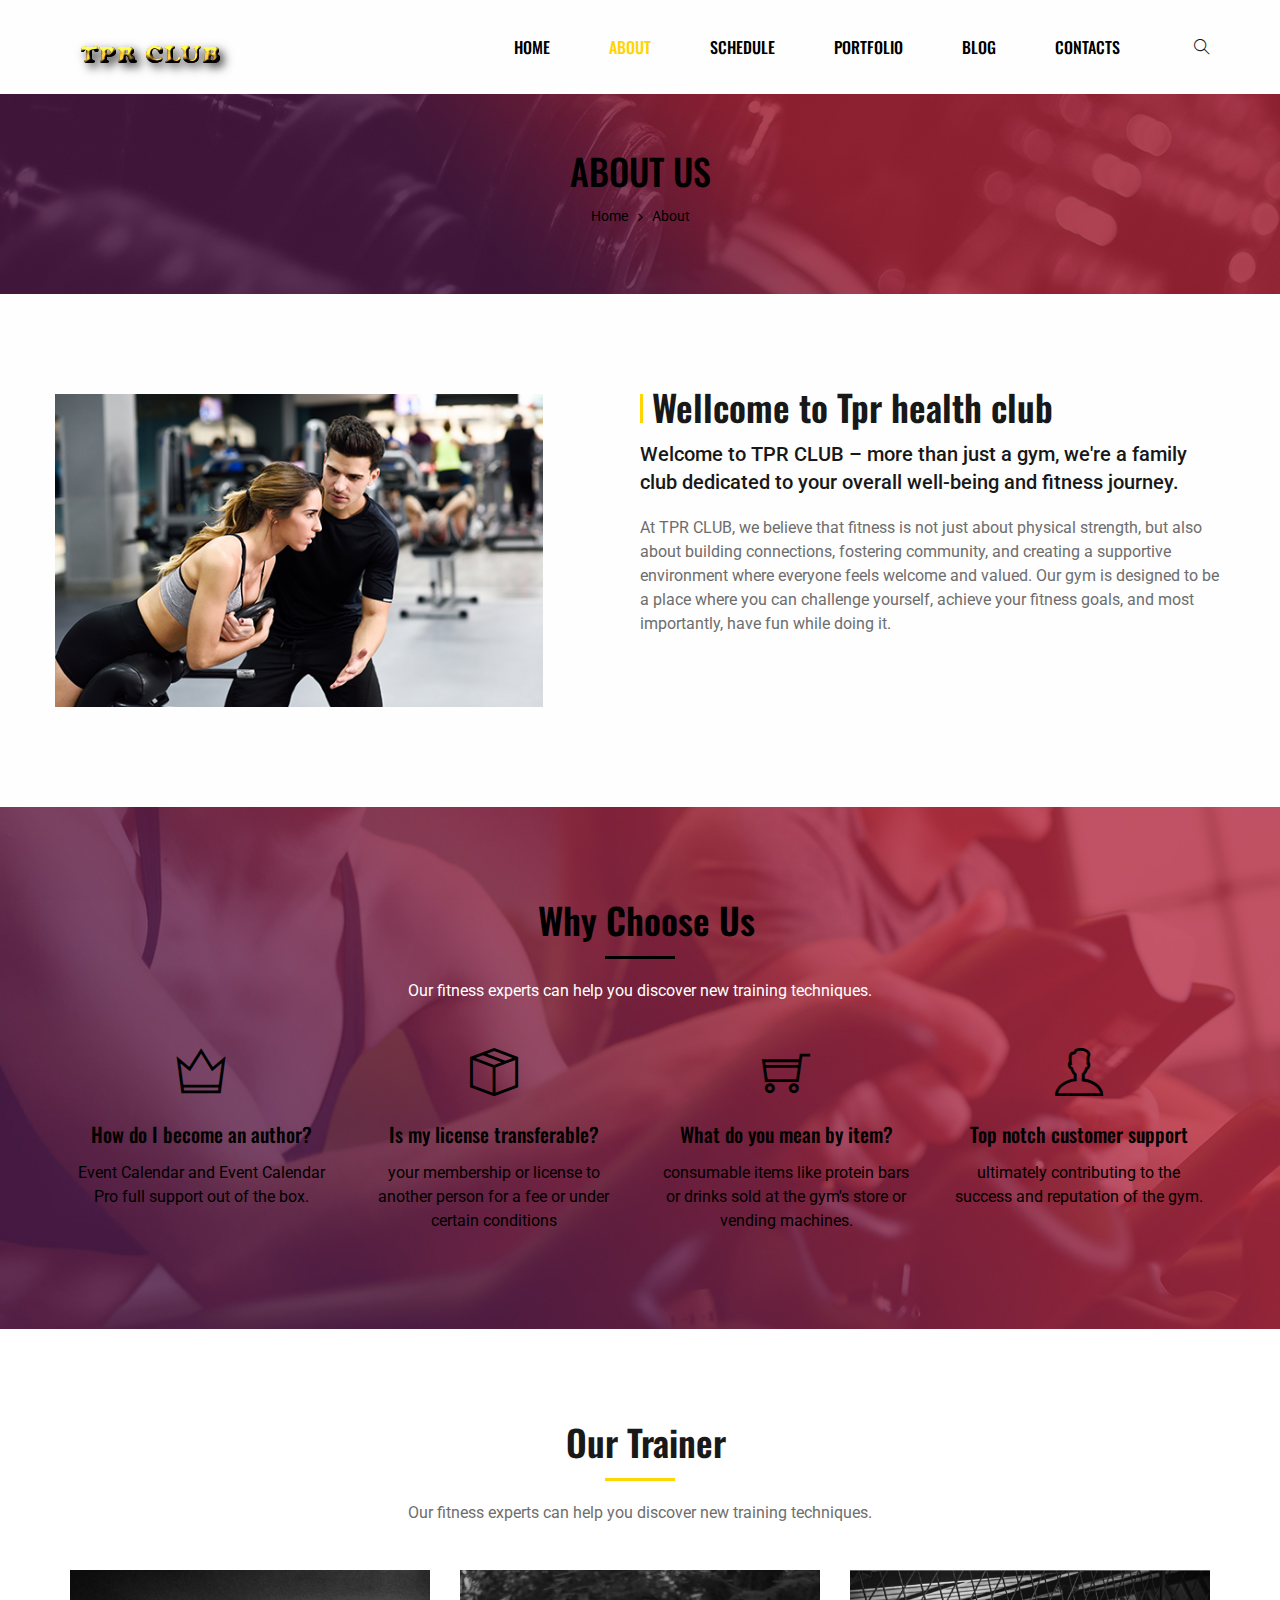
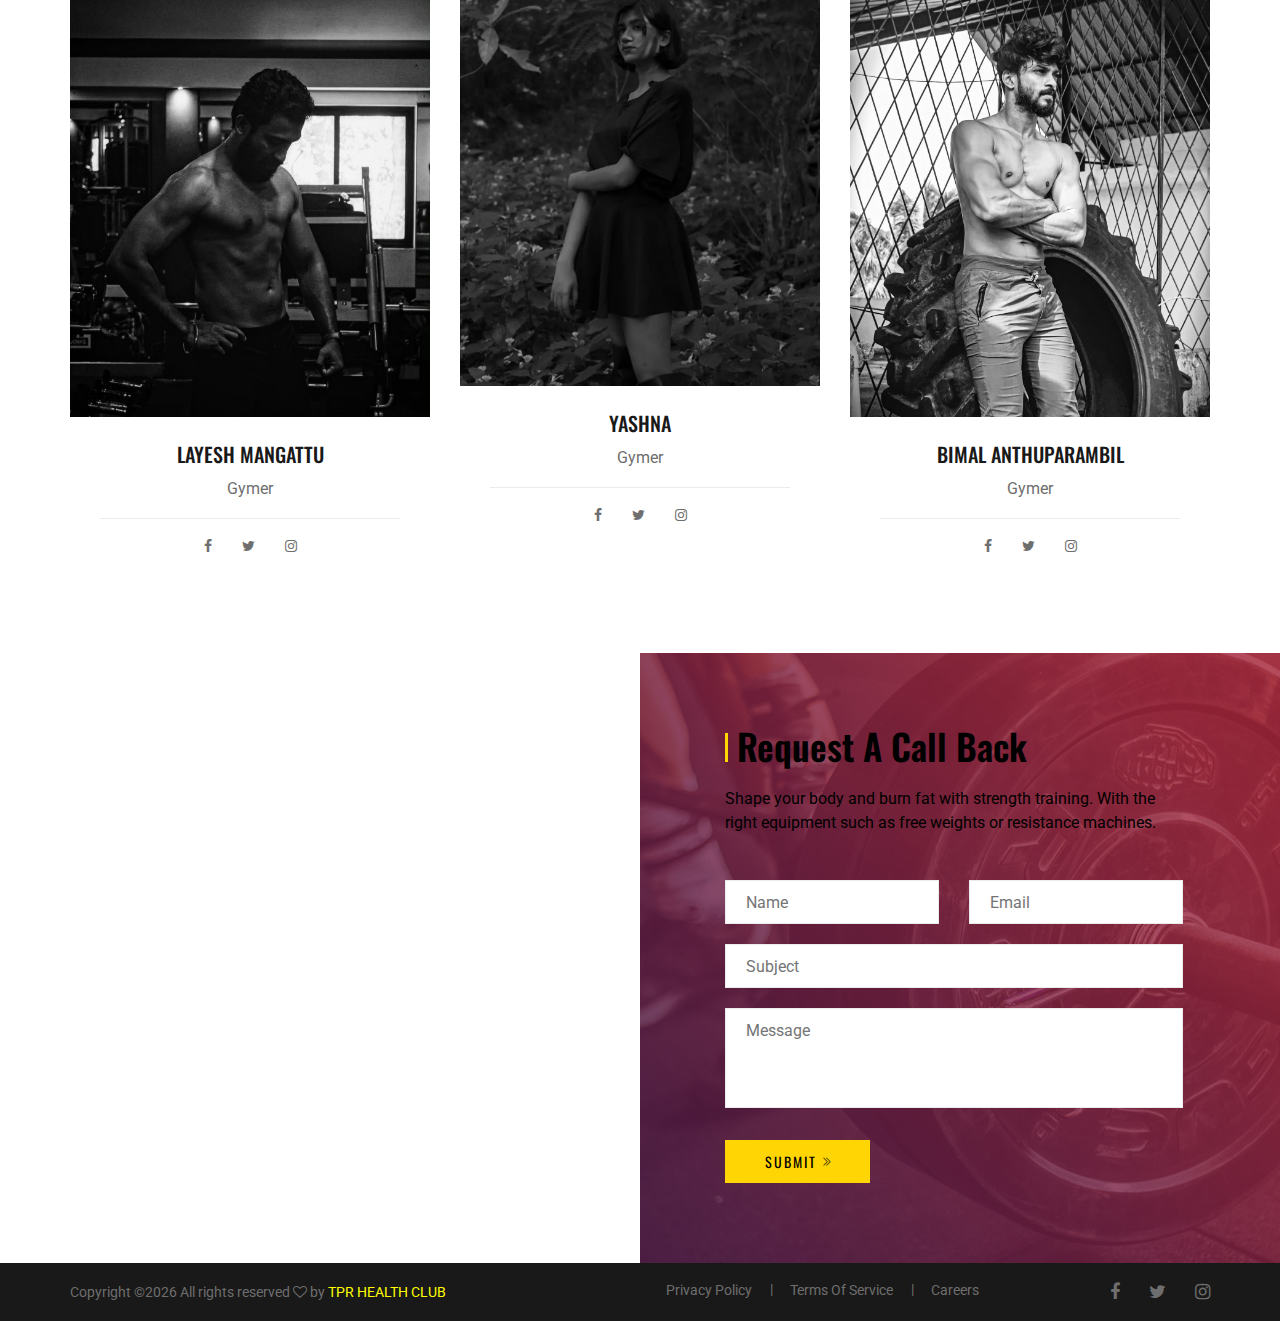
<file: about-us.html>
<!DOCTYPE html>
<html lang="zxx">

<head>
    <meta charset="UTF-8">
    <meta name="description" content="Tpr health club Template">
    <meta name="keywords" content="Tpr health club, unica, creative, html">
    <meta name="viewport" content="width=device-width, initial-scale=1.0">
    <meta http-equiv="X-UA-Compatible" content="ie=edge">
    <meta name="keyword" content="Thriprayar gym [Thriprayar]">
    <meta name="keyword" content="Thriprayar gym">
			<meta name="keyword" content="Club [Thriprayar]">
			<meta name="keyword" content="family Club [Thriprayar]">
            <meta name="keyword" content="Health Club [Thriprayar]">
    <title>Tpr Health Club : Make it shape</title>
    <link rel="icon" type="image/x-icon" href="img/logo.png">


    <!-- Google Font -->
    <link href="https://fonts.googleapis.com/css?family=Roboto:400,500,700&display=swap" rel="stylesheet">
    <link href="https://fonts.googleapis.com/css?family=Oswald:300,400,500,600,700&display=swap" rel="stylesheet">

    <!-- Css Styles -->
    <link rel="stylesheet" href="css/bootstrap.min.css" type="text/css">
    <link rel="stylesheet" href="css/font-awesome.min.css" type="text/css">
    <link rel="stylesheet" href="css/themify-icons.css" type="text/css">
    <link rel="stylesheet" href="css/owl.carousel.min.css" type="text/css">
    <link rel="stylesheet" href="css/magnific-popup.css" type="text/css">
    <link rel="stylesheet" href="css/slicknav.min.css" type="text/css">
    <link rel="stylesheet" href="css/style.css" type="text/css">
</head>

<body>
    <!-- Page Preloder -->
    <div id="preloder">
        <div class="loader"></div>
    </div>

    <!-- Header Section Begin -->
    <header class="header-section header-normal">
        <div class="container">
            <div class="logo">
                <a href="./index.html">
                    <img src="img/TPRCLUBLOGO.png" alt="">
                </a>
            </div>
            <div class="nav-menu">
                <nav class="mainmenu mobile-menu">
                    <ul>
                        <li><a href="./index.html">Home</a></li>
                        <li class="active"><a href="./about-us.html">About</a></li>
                        <li><a href="./schedule.html">Schedule</a></li>
                        <li><a href="./gallery.html">Portfolio</a></li>
                        <li><a href="./blog.html">Blog</a>
                            <ul class="dropdown">
                                <li><a href="blog-details.html">Blog Details</a></li>
                            </ul>
                        </li>
                        <li><a href="./contact.html">Contacts</a></li>
                    </ul>
                </nav>
                <div class="nav-right search-switch">
                    <i class="ti-search"></i>
                </div>
            </div>
            <div id="mobile-menu-wrap"></div>
        </div>
    </header>
    <!-- Header End -->

    <!-- Site Breadcrumb Begin -->
    <section class="breadcrumb-section set-bg" data-setbg="img/about-breadcrumb-bg.jpg">
        <div class="container">
            <div class="row">
                <div class="col-lg-12">
                    <div class="site-text">
                        <h2>About Us</h2>
                        <div class="site-breadcrumb">
                            <a href="./home.html" class="sb-item">Home</a>
                            <span class="sb-item">About</span>
                        </div>
                    </div>
                </div>
            </div>
        </div>
    </section>
    <!-- Site Breadcrumb End -->

    <!-- About Us Secion Begin -->
    <section class="about-us-section spad">
        <div class="container">
            <div class="row">
                <div class="col-lg-5">
                    <div class="about-pic">
                        <img src="img/about-us.jpg" alt="">
                    </div>
                </div>
                <div class="col-lg-6 offset-lg-1">
                    <div class="about-text">
                        <div class="section-title">
                            <h2>Wellcome to Tpr health club</h2>
                            <p>
                                Welcome to TPR CLUB – more than just a gym,
                                 we're a family club dedicated to your overall well-being and fitness journey.</p>
                        </div>
                        <p>At TPR CLUB, we believe that fitness is not just about physical strength,
                             but also about building connections, fostering community, and creating a supportive
                              environment where everyone feels welcome and valued. Our gym is
                             designed to be a place where you can challenge yourself, achieve your fitness goals,
                              and most importantly, have fun while doing it.</p>
                    </div>
                </div>
            </div>
        </div>
    </section>
    <!-- About Us Secion End -->

    <!-- Why Chose Us Section Begin -->
    <section class="choseus-section set-bg spad" data-setbg="img/chose-us-bg.jpg">
        <div class="container">
            <div class="row">
                <div class="col-lg-12">
                    <div class="section-title">
                        <h2>Why Choose Us</h2>
                        <p>Our fitness experts can help you discover new training techniques.</p>
                    </div>
                </div>
            </div>
            <div class="chose-items">
                <div class="row">
                    <div class="col-lg-3 col-sm-6">
                        <div class="ci-item">
                            <i class="ti-crown"></i>
                            <h5>How do I become an author?</h5>
                            <p>Event Calendar and Event Calendar Pro full support out of the box.</p>
                        </div>
                    </div>
                    <div class="col-lg-3 col-sm-6">
                        <div class="ci-item">
                            <i class="ti-package"></i>
                            <h5>Is my license transferable?</h5>
                            <p>your membership or license to another person for a fee or under certain conditions</p>
                        </div>
                    </div>
                    <div class="col-lg-3 col-sm-6">
                        <div class="ci-item">
                            <i class="ti-shopping-cart"></i>
                            <h5>What do you mean by item?</h5>
                            <p> consumable items like protein bars or drinks sold at the gym's store or vending machines.</p>
                        </div>
                    </div>
                    <div class="col-lg-3 col-sm-6">
                        <div class="ci-item">
                            <i class="ti-user"></i>
                            <h5>Top notch customer support</h5>
                            <p>ultimately contributing to the success and reputation of the gym.</p>
                        </div>
                    </div>
                </div>
            </div>
        </div>
    </section>
    <!-- Why Chose Us Section End -->

    <!-- About Page Trainer Section Begin -->
    <section class="about-page-trainer spad">
        <div class="container">
            <div class="row">
                <div class="col-lg-12">
                    <div class="col-lg-12">
                        <div class="section-title">
                            <h2>Our Trainer</h2>
                            <p>Our fitness experts can help you discover new training techniques.</p>
                        </div>
                    </div>
                </div>
            </div>
            <div class="row">
                <div class="col-lg-4 col-sm-6">
                    <div class="single-trainer-item">
                        <div class="trainer-pic">
                            <img src="img/trainer/Trainer-1.jpeg" alt="">
                        </div>
                        <div class="trainer-text">
                            <h5>Layesh Mangattu</h5>
                            <span>Gymer</span>
                            <div class="trainer-social">
                                <a href="https://www.instagram.com/tpr_health_club_official?igsh=MXVtZzZqbXh1aXB5bg=="><i class="fa fa-facebook"></i></a>
                            <a href="https://www.instagram.com/tpr_health_club_official?igsh=MXVtZzZqbXh1aXB5bg=="><i class="fa fa-twitter"></i></a>
                            <a href="https://www.instagram.com/tpr_health_club_official?igsh=MXVtZzZqbXh1aXB5bg=="><i class="fa fa-instagram"></i></a>
                            </div>
                        </div>
                    </div>
                </div>
                <div class="col-lg-4 col-sm-6">
                    <div class="single-trainer-item">
                        <div class="trainer-pic">
                            <img src="img/trainer/Trainer-3.jpeg" alt="">
                        </div>
                        <div class="trainer-text">
                            <h5>Yashna</h5>
                            <span>Gymer</span>
                            <div class="trainer-social">
                                <a href="#"><i class="fa fa-facebook"></i></a>
                                <a href="#"><i class="fa fa-twitter"></i></a>
                                <a href="#"><i class="fa fa-instagram"></i></a>
                            </div>
                        </div>
                    </div>
                </div>
                <div class="col-lg-4 col-sm-6">
                    <div class="single-trainer-item">
                        <div class="trainer-pic">
                            <img src="img/trainer/Trainer-2.jpeg" alt="">
                        </div>
                        <div class="trainer-text">
                            <h5>Bimal Anthuparambil</h5>
                            <span>Gymer</span>
                            <div class="trainer-social">
                                <a href="#"><i class="fa fa-facebook"></i></a>
                                <a href="#"><i class="fa fa-twitter"></i></a>
                                <a href="#"><i class="fa fa-instagram"></i></a>
                            </div>
                        </div>
                    </div>
                </div>
                
            </div>
        </div>
    </section>
    <!-- About Page Trainer Section End -->

   <!-- Footer Section Begin -->
   <footer class="footer-section">
    <div class="container-fluid">
        <div class="row">
            <div class="col-lg-6">
                <div class="map-location">
                    <iframe src="https://www.google.com/maps/embed?pb=!1m18!1m12!1m3!1d3924.0864721316284!2d76.10544990994906!3d10.414706789669982!2m3!1f0!2f0!3f0!3m2!1i1024!2i768!4f13.1!3m3!1m2!1s0x3ba7f3fa0de14ee7%3A0x40b12535cbf2961d!2sTpr%20health%20club%20thriprayar!5e0!3m2!1sen!2sin!4v1712333143396!5m2!1sen!2sin" width="600" height="450" style="border:0;" allowfullscreen="" loading="lazy" referrerpolicy="no-referrer-when-downgrade"></iframe>
                    <div class="map-widget">
                        <i class="fa fa-map-marker"></i>
                        
                    </div>
                </div>
            </div>
            <div class="col-lg-6">
                <div class="footer-form set-bg" data-setbg="img/contact-form-bg.jpg">
                    <div class="row">
                        <div class="col-lg-10">
                            <div class="section-title">
                                <h2>Request A Call Back</h2>
                                <p>Shape your body and burn fat with strength training. With the right equipment
                                    such as free weights or resistance machines.</p>
                            </div>
                            <form action="#">
                                <div class="row">
                                    <div class="col-lg-6">
                                        <input type="text" placeholder="Name">
                                    </div>
                                    <div class="col-lg-6">
                                        <input type="text" placeholder="Email">
                                    </div>
                                    <div class="col-lg-12">
                                        <input type="text" placeholder="Subject">
                                        <textarea placeholder="Message"></textarea>
                                        <button type="submit">Submit <i class="ti-angle-double-right"></i></button>
                                    </div>
                                </div>
                            </form>
                        </div>
                    </div>
                </div>
            </div>
        </div>
    </div>
    <div class="register">
        <div class="container">
            <div class="row">
                <div class="col-lg-12">
                    <div class="copyright">
                        
Copyright &copy;<script>document.write(new Date().getFullYear());</script> All rights reserved <i class="fa fa-heart-o" aria-hidden="true"></i> by <a href="https://tprhealthclub.com" target="_blank"><span style="color: yellow;">TPR HEALTH CLUB</span> </a>
                    </div>
                    <div class="footer-widget">
                        <ul>
                            <li>Privacy Policy</li>
                            <li>Terms Of Service</li>
                            <li>Careers</li>
                        </ul>
                    </div>
                    <div class="footer-links">
                        <a href="#"><i class="fa fa-facebook"></i></a>
                        <a href="#"><i class="fa fa-twitter"></i></a>
                        <a href="#"><i class="fa fa-instagram"></i></a>
                    </div>
                </div>
            </div>
        </div>
    </div>
</footer>
<!-- Footer Section End -->

<!-- Search model Begin -->
<div class="search-model">
    <div class="h-100 d-flex align-items-center justify-content-center">
        <div class="search-close-switch">+</div>
        <form class="search-model-form">
            <input type="text" id="search-input" placeholder="Search here.....">
        </form>
    </div>
</div>
<!-- Search model end -->

<!-- Js Plugins -->
<script src="js/jquery-3.3.1.min.js"></script>
<script src="js/bootstrap.min.js"></script>
<script src="js/jquery.magnific-popup.min.js"></script>
<script src="js/mixitup.min.js"></script>
<script src="js/jquery.slicknav.js"></script>
<script src="js/owl.carousel.min.js"></script>
<script src="js/main.js"></script>
</body>

</html>
</file>
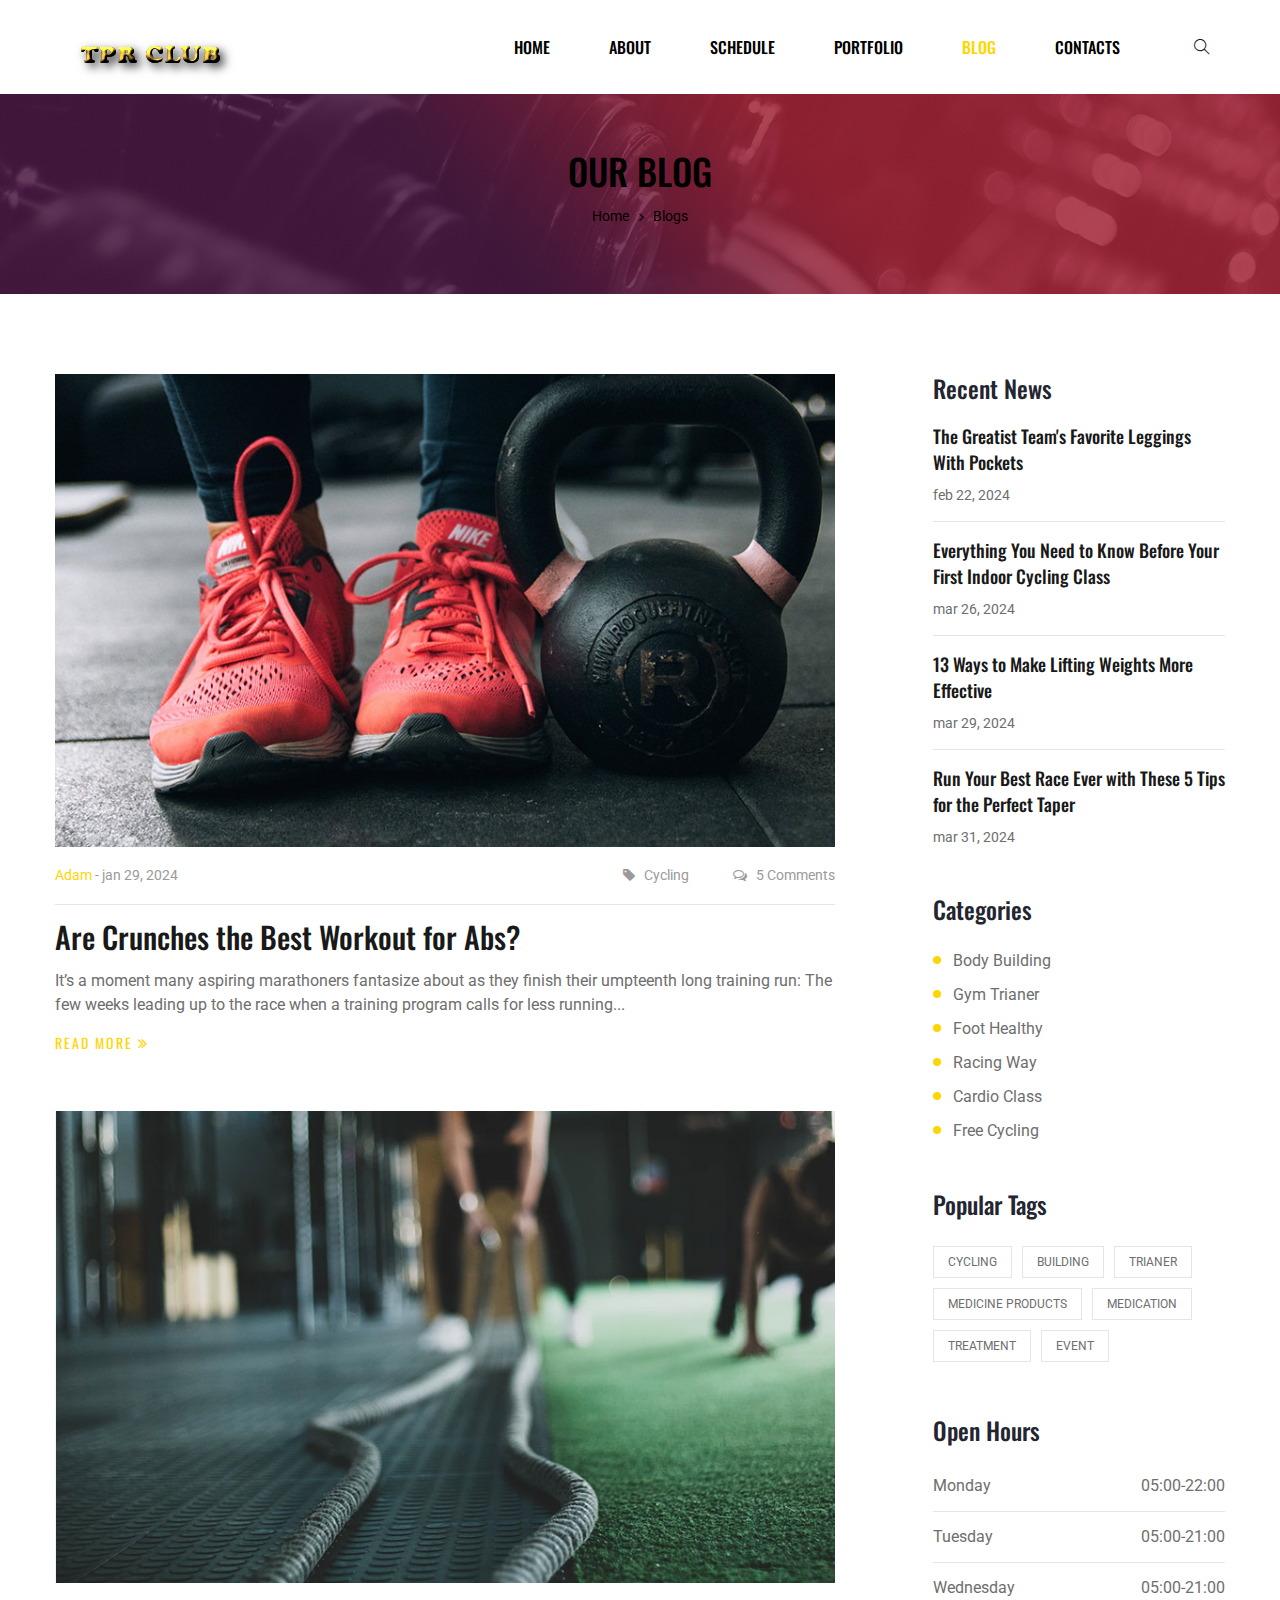
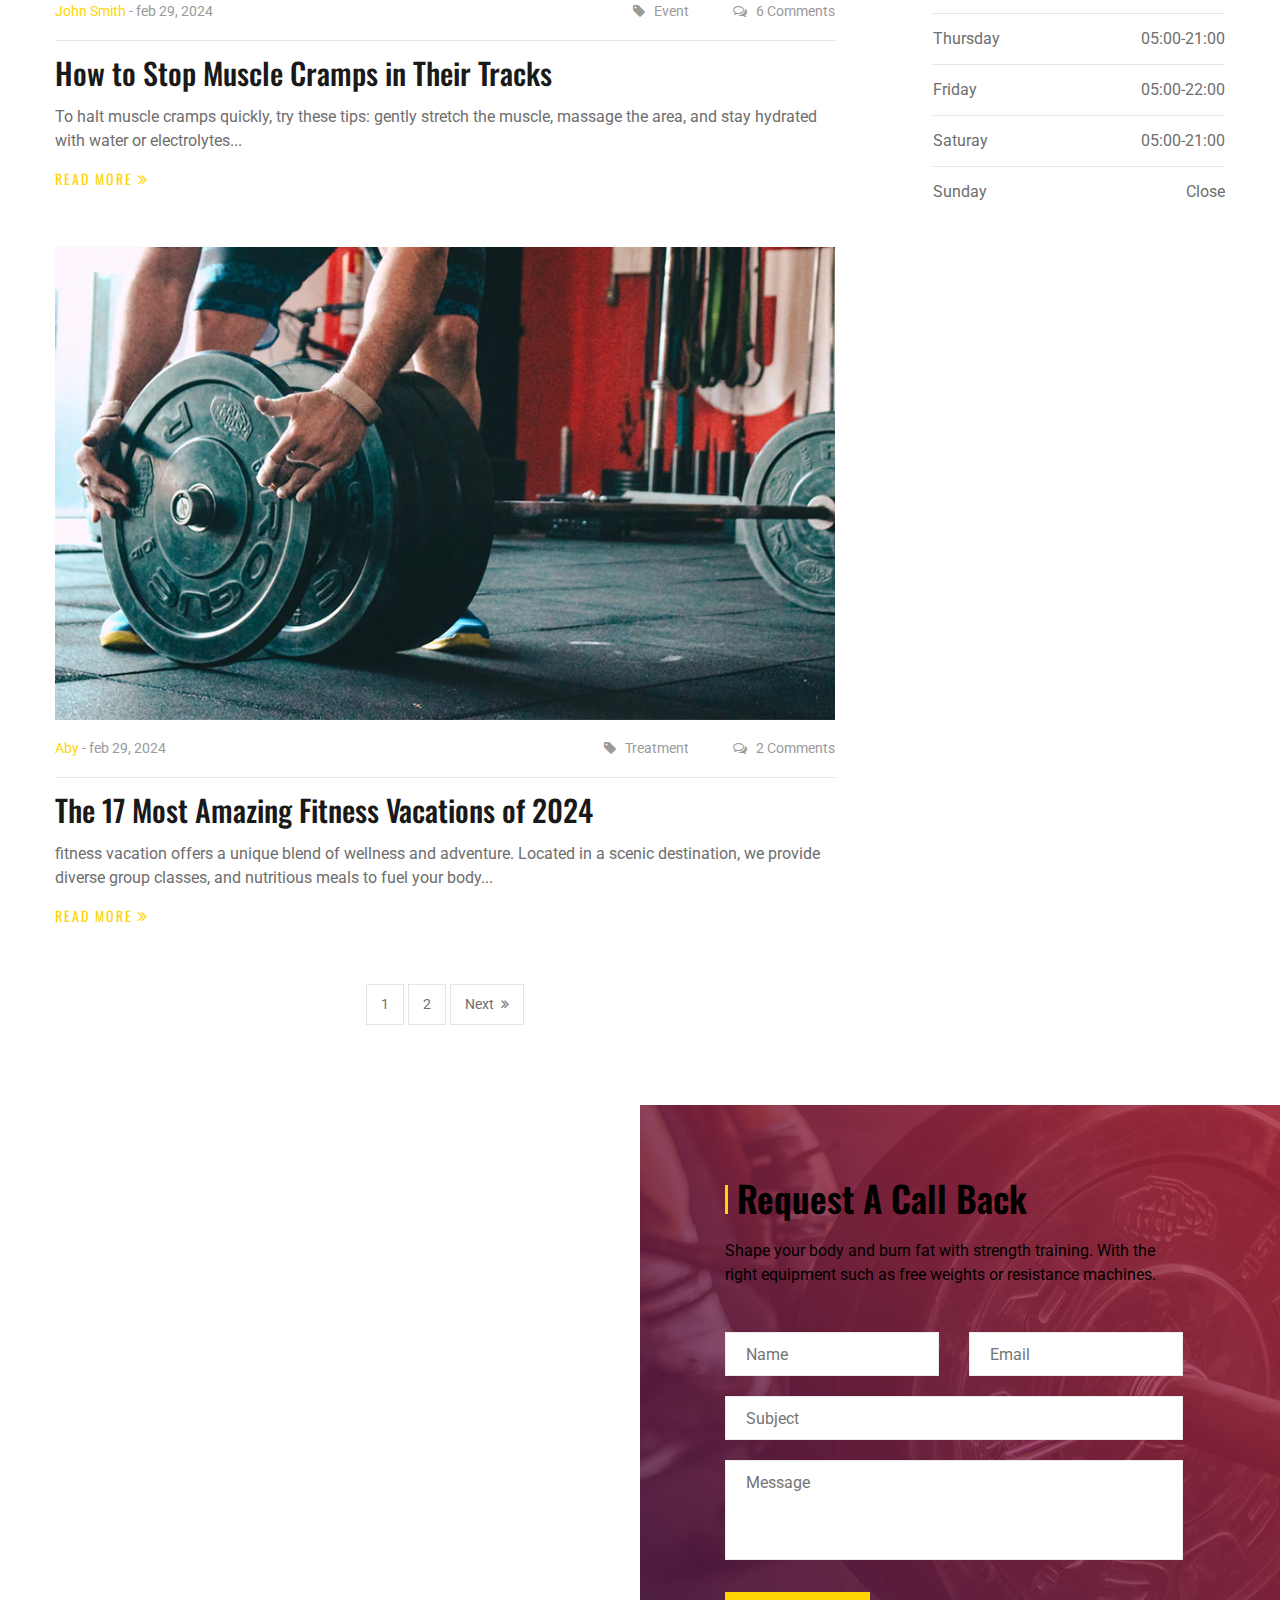
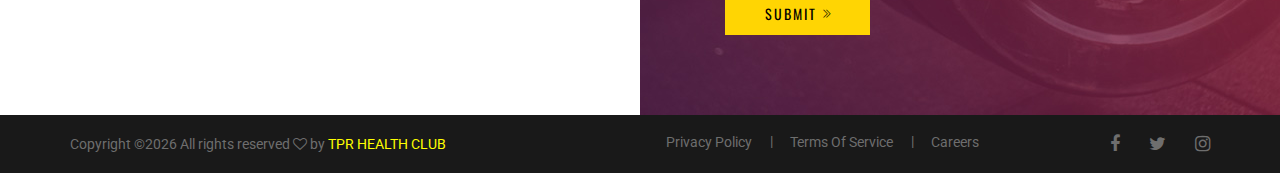
<file: blog.html>
<!DOCTYPE html>
<html lang="zxx">

<head>
    <meta charset="UTF-8">
    <meta name="description" content="PONIGYM Template">
    <meta name="keywords" content="PONIGYM, unica, creative, html">
    <meta name="viewport" content="width=device-width, initial-scale=1.0">
    <meta http-equiv="X-UA-Compatible" content="ie=edge">
    <meta name="keyword" content="Thriprayar gym [Thriprayar]">
    <meta name="keyword" content="Thriprayar gym">
			<meta name="keyword" content="Club [Thriprayar]">
			<meta name="keyword" content="family Club [Thriprayar]">
            <meta name="keyword" content="Health Club [Thriprayar]">
    <title>Tpr Health Club : Make it shape</title>
    <link rel="icon" type="image/x-icon" href="img/logo.png">

    <!-- Google Font -->
    <link href="https://fonts.googleapis.com/css?family=Roboto:400,500,700&display=swap" rel="stylesheet">
    <link href="https://fonts.googleapis.com/css?family=Oswald:300,400,500,600,700&display=swap" rel="stylesheet">

    <!-- Css Styles -->
    <link rel="stylesheet" href="css/bootstrap.min.css" type="text/css">
    <link rel="stylesheet" href="css/font-awesome.min.css" type="text/css">
    <link rel="stylesheet" href="css/themify-icons.css" type="text/css">
    <link rel="stylesheet" href="css/owl.carousel.min.css" type="text/css">
    <link rel="stylesheet" href="css/magnific-popup.css" type="text/css">
    <link rel="stylesheet" href="css/slicknav.min.css" type="text/css">
    <link rel="stylesheet" href="css/style.css" type="text/css">
</head>

<body>
    <!-- Page Preloder -->
    <div id="preloder">
        <div class="loader"></div>
    </div>

    <!-- Header Section Begin -->
    <header class="header-section header-normal">
        <div class="container">
            <div class="logo">
                <a href="./index.html">
                    <img src="img/TPRCLUBLOGO.png" alt="">
                </a>
            </div>
            <div class="nav-menu">
                <nav class="mainmenu mobile-menu">
                    <ul>
                        <li><a href="./index.html">Home</a></li>
                        <li><a href="./about-us.html">About</a></li>
                        <li><a href="./schedule.html">Schedule</a></li>
                        <li><a href="./gallery.html">Portfolio</a></li>
                        <li class="active"><a href="./blog.html">Blog</a>
                            <ul class="dropdown">
                                <li><a href="blog-details.html">Blog Details</a></li>
                            </ul>
                        </li>
                        <li><a href="./contact.html">Contacts</a></li>
                    </ul>
                </nav>
                <div class="nav-right search-switch">
                    <i class="ti-search"></i>
                </div>
            </div>
            <div id="mobile-menu-wrap"></div>
        </div>
    </header>
    <!-- Header End -->

    <!-- Site Breadcrumb Begin -->
    <section class="breadcrumb-section set-bg" data-setbg="img/about-breadcrumb-bg.jpg">
        <div class="container">
            <div class="row">
                <div class="col-lg-12">
                    <div class="site-text">
                        <h2>Our Blog</h2>
                        <div class="site-breadcrumb">
                            <a href="./home.html" class="sb-item">Home</a>
                            <span class="sb-item">Blogs</span>
                        </div>
                    </div>
                </div>
            </div>
        </div>
    </section>
    <!-- Site Breadcrumb End -->

    <!-- Blog Section Begin -->
    <section class="blog-section spad">
        <div class="container">
            <div class="row">
                <div class="col-lg-8">
                    <div class="blog-items">
                        <div class="single-blog-item">
                            <div class="blog-pic">
                                <img src="img/blog-1.jpg" alt="">
                            </div>
                            <div class="blog-text">
                                <div class="blog-tag">
                                    <div class="post-info">
                                        <span>Adam</span> - jan 29, 2024
                                    </div>
                                    <div class="tag-details">
                                        <a href="#" class="tag-event">
                                            <i class="fa fa-tag"></i>
                                            Cycling
                                        </a>
                                        <a href="#" class="tag-comments">
                                            <i class="fa fa-comments-o"></i>
                                            5 Comments
                                        </a>
                                    </div>
                                </div>
                                <a href="./blog-details.html">
                                    <h3>Are Crunches the Best Workout for Abs?</h3>
                                </a>
                                <p>It’s a moment many aspiring marathoners fantasize about as they finish their
                                    umpteenth long training run: The few weeks leading up to the race when a training
                                    program calls for less running...</p>
                                <a href="#" class="blog-btn">Read More <i class="fa  fa-angle-double-right"></i></a>
                            </div>
                        </div>
                        <div class="single-blog-item">
                            <div class="blog-pic">
                                <img src="img/blog-2.jpg" alt="">
                            </div>
                            <div class="blog-text">
                                <div class="blog-tag">
                                    <div class="post-info">
                                        <span>John Smith</span> - feb 29, 2024
                                    </div>
                                    <div class="tag-details">
                                        <a href="./blog-details.html" class="tag-event">
                                            <i class="fa fa-tag"></i>
                                            Event
                                        </a>
                                        <a href="blog-details.html" class="tag-comments">
                                            <i class="fa fa-comments-o"></i>
                                            6 Comments
                                        </a>
                                    </div>
                                </div>
                                <a href="#">
                                    <h3>How to Stop Muscle Cramps in Their Tracks</h3>
                                </a>
                                <p>

                                    To halt muscle cramps quickly, try these tips: gently stretch the muscle,
                                     massage the area, and stay hydrated with water or electrolytes...
                                     </p>
                                <a href="#" class="blog-btn">Read More <i class="fa  fa-angle-double-right"></i></a>
                            </div>
                        </div>
                        <div class="single-blog-item">
                            <div class="blog-pic">
                                <img src="img/blog-3.jpg" alt="">
                            </div>
                            <div class="blog-text">
                                <div class="blog-tag">
                                    <div class="post-info">
                                        <span>Aby</span> - feb 29, 2024
                                    </div>
                                    <div class="tag-details">
                                        <a href="./blog-details.html" class="tag-event">
                                            <i class="fa fa-tag"></i>
                                            Treatment
                                        </a>
                                        <a href="#" class="tag-comments">
                                            <i class="fa fa-comments-o"></i>
                                            2 Comments
                                        </a>
                                    </div>
                                </div>
                                <a href="blog-details.html">
                                    <h3>The 17 Most Amazing Fitness Vacations of 2024</h3>
                                </a>
                                <p>
                                    fitness vacation offers a unique blend of wellness and adventure.
                                     Located in a scenic destination, we provide diverse group classes, and nutritious meals to fuel your body...</p>
                                <a href="#" class="blog-btn">Read More <i class="fa  fa-angle-double-right"></i></a>
                            </div>
                        </div>
                        <div class="blog-pagination">
                            <a href="#">1</a>
                            <a href="#">2</a>
                            <a href="#">Next <i class="fa fa-angle-double-right"></i></a>
                        </div>
                    </div>
                </div>
                <div class="col-lg-3 offset-lg-1">
                    <div class="blog-sidebar">
                        <div class="sidebar-recent">
                            <h4>Recent News</h4>
                            <div class="sr-item">
                                <a href="#">
                                    <h5>The Greatist Team's Favorite Leggings With Pockets</h5>
                                </a>
                                <div class="blog-date">feb 22, 2024</div>
                            </div>
                            <div class="sr-item">
                                <a href="#">
                                    <h5>Everything You Need to Know Before Your First Indoor Cycling Class</h5>
                                </a>
                                <div class="blog-date">mar 26, 2024</div>
                            </div>
                            <div class="sr-item">
                                <a href="#">
                                    <h5>13 Ways to Make Lifting Weights More Effective</h5>
                                </a>
                                <div class="blog-date">mar 29, 2024</div>
                            </div>
                            <div class="sr-item">
                                <a href="#">
                                    <h5>Run Your Best Race Ever with These 5 Tips for the Perfect Taper</h5>
                                </a>
                                <div class="blog-date">mar 31, 2024</div>
                            </div>
                        </div>
                        <div class="sidebar-categories">
                            <h4>Categories</h4>
                            <ul class="cat-list">
                                <li><a href="#">Body Building</a></li>
                                <li><a href="#">Gym Trianer</a></li>
                                <li><a href="#">Foot Healthy</a></li>
                                <li><a href="#">Racing Way</a></li>
                                <li><a href="#">Cardio Class</a></li>
                                <li><a href="#">Free Cycling</a></li>
                            </ul>
                        </div>
                        <div class="popular-tags">
                            <h4>Popular Tags</h4>
                            <a href="#">Cycling</a>
                            <a href="#">Building</a>
                            <a href="#">Trianer</a>
                            <a href="#">Medicine products</a>
                            <a href="#">Medication</a>
                            <a href="#">Treatment</a>
                            <a href="#">Event</a>
                        </div>
                        <div class="weekly-time">
                            <h4>Open Hours</h4>
                            <ul>
                                <li>
                                    <p>Monday</p>
                                    <span>05:00-22:00</span>
                                </li>
                                <li>
                                    <p>Tuesday</p>
                                    <span>05:00-21:00</span>
                                </li>
                                <li>
                                    <p>Wednesday</p>
                                    <span>05:00-21:00</span>
                                </li>
                                <li>
                                    <p>Thursday</p>
                                    <span>05:00-21:00</span>
                                </li>
                                <li>
                                    <p>Friday</p>
                                    <span>05:00-22:00</span>
                                </li>
                                <li>
                                    <p>Saturay</p>
                                    <span>05:00-21:00</span>
                                </li>
                                <li>
                                    <p>Sunday</p>
                                    <span>Close</span>
                                </li>
                            </ul>
                        </div>
                    </div>
                </div>
            </div>
        </div>
    </section>
    <!-- Blog Section End -->

    <footer class="footer-section">
        <div class="container-fluid">
            <div class="row">
                <div class="col-lg-6">
                    <div class="map-location">
                        <iframe src="https://www.google.com/maps/embed?pb=!1m18!1m12!1m3!1d3924.0864721316284!2d76.10544990994906!3d10.414706789669982!2m3!1f0!2f0!3f0!3m2!1i1024!2i768!4f13.1!3m3!1m2!1s0x3ba7f3fa0de14ee7%3A0x40b12535cbf2961d!2sTpr%20health%20club%20thriprayar!5e0!3m2!1sen!2sin!4v1712333143396!5m2!1sen!2sin" width="600" height="450" style="border:0;" allowfullscreen="" loading="lazy" referrerpolicy="no-referrer-when-downgrade"></iframe>
                        <div class="map-widget">
                            <i class="fa fa-map-marker"></i>
                            
                        </div>
                    </div>
                </div>
                <div class="col-lg-6">
                    <div class="footer-form set-bg" data-setbg="img/contact-form-bg.jpg">
                        <div class="row">
                            <div class="col-lg-10">
                                <div class="section-title">
                                    <h2>Request A Call Back</h2>
                                    <p>Shape your body and burn fat with strength training. With the right equipment
                                        such as free weights or resistance machines.</p>
                                </div>
                                <form action="#">
                                    <div class="row">
                                        <div class="col-lg-6">
                                            <input type="text" placeholder="Name">
                                        </div>
                                        <div class="col-lg-6">
                                            <input type="text" placeholder="Email">
                                        </div>
                                        <div class="col-lg-12">
                                            <input type="text" placeholder="Subject">
                                            <textarea placeholder="Message"></textarea>
                                            <button type="submit">Submit <i class="ti-angle-double-right"></i></button>
                                        </div>
                                    </div>
                                </form>
                            </div>
                        </div>
                    </div>
                </div>
            </div>
        </div>
        <div class="register">
            <div class="container">
                <div class="row">
                    <div class="col-lg-12">
                        <div class="copyright">
                            
Copyright &copy;<script>document.write(new Date().getFullYear());</script> All rights reserved <i class="fa fa-heart-o" aria-hidden="true"></i> by <a href="https://tprhealthclub.com" target="_blank"><span style="color: yellow;">TPR HEALTH CLUB</span> </a>
                        </div>
                        <div class="footer-widget">
                            <ul>
                                <li>Privacy Policy</li>
                                <li>Terms Of Service</li>
                                <li>Careers</li>
                            </ul>
                        </div>
                        <div class="footer-links">
                            <a href="https://www.instagram.com/tpr_health_club_official?igsh=MXVtZzZqbXh1aXB5bg=="><i class="fa fa-facebook"></i></a>
                            <a href="https://www.instagram.com/tpr_health_club_official?igsh=MXVtZzZqbXh1aXB5bg=="><i class="fa fa-twitter"></i></a>
                            <a href="https://www.instagram.com/tpr_health_club_official?igsh=MXVtZzZqbXh1aXB5bg=="><i class="fa fa-instagram"></i></a>
                        </div>
                    </div>
                </div>
            </div>
        </div>
    </footer>
    <!-- Footer Section End -->

    <!-- Search model Begin -->
    <div class="search-model">
        <div class="h-100 d-flex align-items-center justify-content-center">
            <div class="search-close-switch">+</div>
            <form class="search-model-form">
                <input type="text" id="search-input" placeholder="Search here.....">
            </form>
        </div>
    </div>
    <!-- Search model end -->

    <!-- Js Plugins -->
    <script src="js/jquery-3.3.1.min.js"></script>
    <script src="js/bootstrap.min.js"></script>
    <script src="js/jquery.magnific-popup.min.js"></script>
    <script src="js/mixitup.min.js"></script>
    <script src="js/jquery.slicknav.js"></script>
    <script src="js/owl.carousel.min.js"></script>
    <script src="js/main.js"></script>
</body>

</html>
</file>
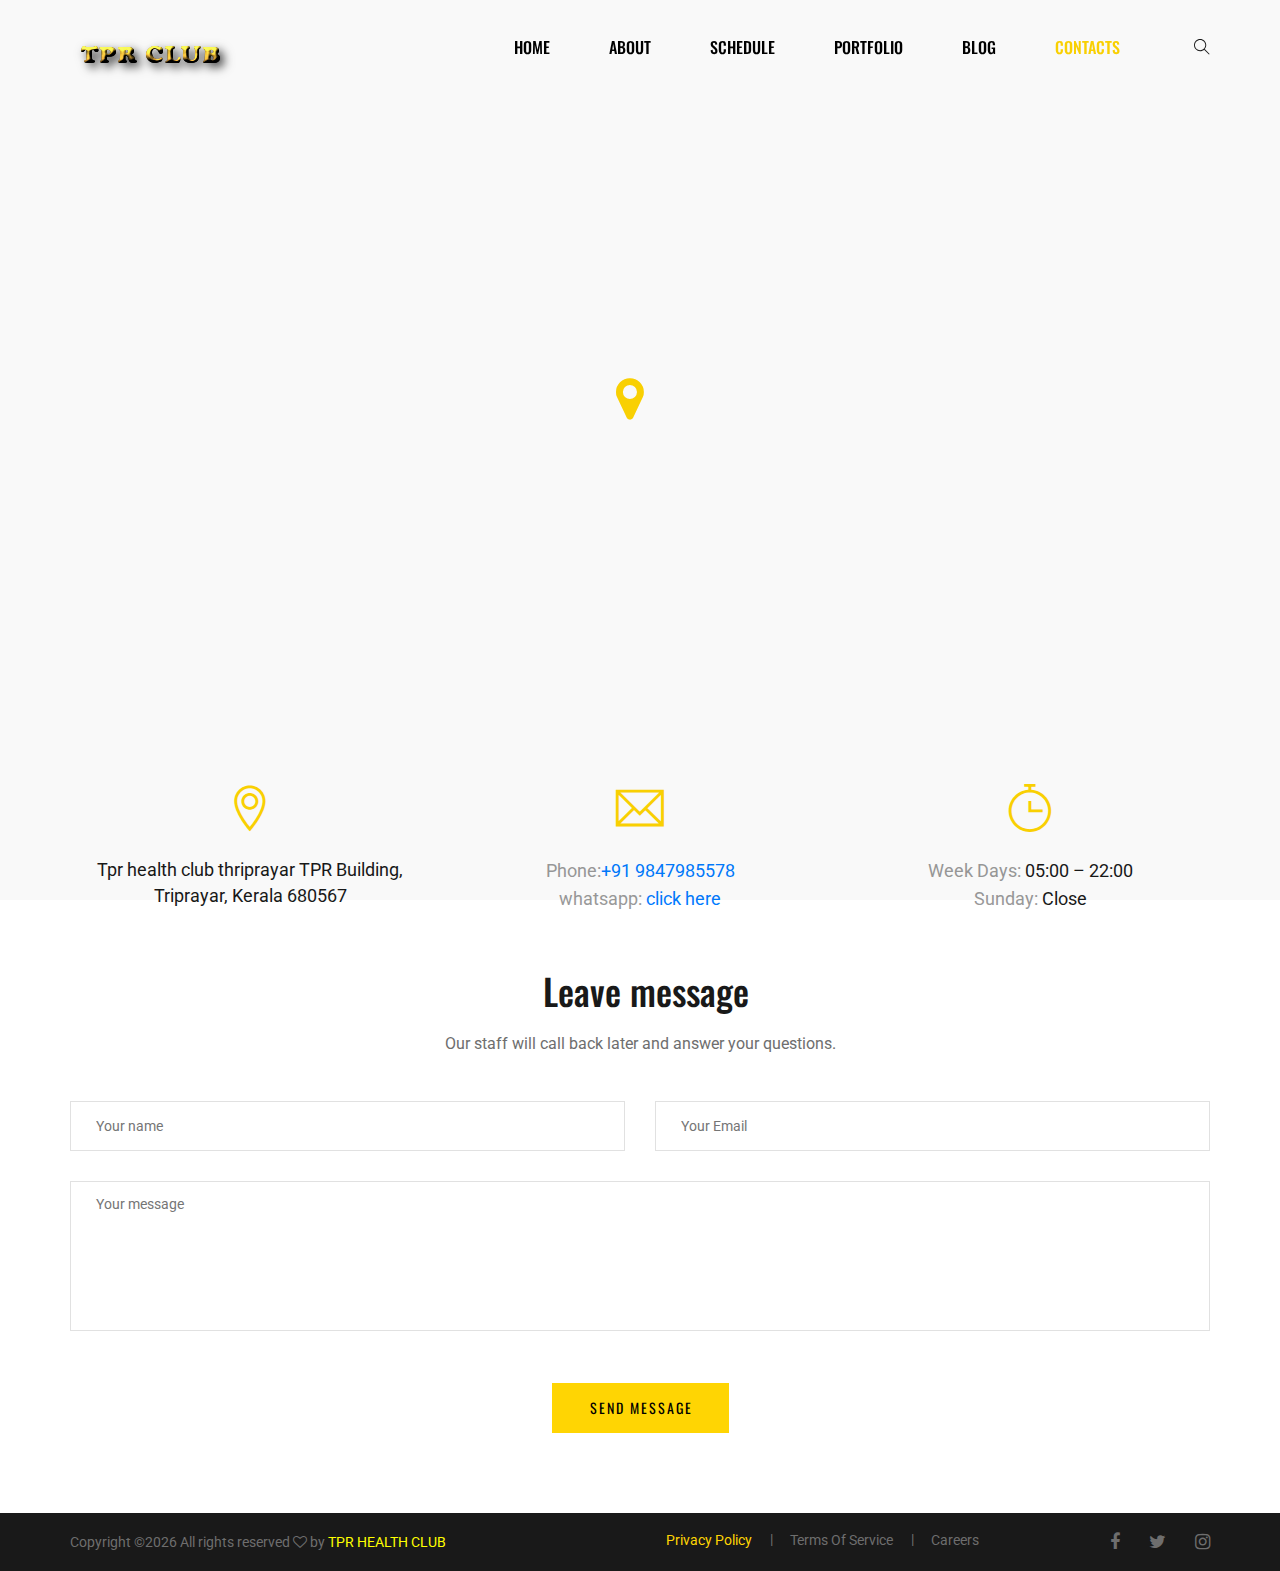
<file: contact.html>
<!DOCTYPE html>
<html lang="zxx">

<head>
    <meta charset="UTF-8">
    <meta name="description" content="PONIGYM Template">
    <meta name="keywords" content="PONIGYM, unica, creative, html">
    <meta name="viewport" content="width=device-width, initial-scale=1.0">
    <meta http-equiv="X-UA-Compatible" content="ie=edge">
    <meta name="keyword" content="Thriprayar gym [Thriprayar]">
    <meta name="keyword" content="Thriprayar gym">
			<meta name="keyword" content="Club [Thriprayar]">
			<meta name="keyword" content="family Club [Thriprayar]">
            <meta name="keyword" content="Health Club [Thriprayar]">
    <title>Tpr Health Club : Make it shape</title>
    <link rel="icon" type="image/x-icon" href="img/logo.png">

    <!-- Google Font -->
    <link href="https://fonts.googleapis.com/css?family=Roboto:400,500,700&display=swap" rel="stylesheet">
    <link href="https://fonts.googleapis.com/css?family=Oswald:300,400,500,600,700&display=swap" rel="stylesheet">

    <!-- Css Styles -->
    <link rel="stylesheet" href="css/bootstrap.min.css" type="text/css">
    <link rel="stylesheet" href="css/font-awesome.min.css" type="text/css">
    <link rel="stylesheet" href="css/themify-icons.css" type="text/css">
    <link rel="stylesheet" href="css/owl.carousel.min.css" type="text/css">
    <link rel="stylesheet" href="css/magnific-popup.css" type="text/css">
    <link rel="stylesheet" href="css/slicknav.min.css" type="text/css">
    <link rel="stylesheet" href="css/style.css" type="text/css">
</head>

<body>
    <!-- Page Preloder -->
    <div id="preloder">
        <div class="loader"></div>
    </div>

    <!-- Header Section Begin -->
    <header class="header-section header-normal">
        <div class="container">
            <div class="logo">
                <a href="./index.html">
                    <img src="img/TPRCLUBLOGO.png" alt="img">
                </a>
            </div>
            <div class="nav-menu">
                <nav class="mainmenu mobile-menu">
                    <ul>
                        <li><a href="./index.html">Home</a></li>
                        <li><a href="./about-us.html">About</a></li>
                        <li><a href="./schedule.html">Schedule</a></li>
                        <li><a href="./gallery.html">Portfolio</a></li>
                        <li><a href="./blog.html">Blog</a>
                            <ul class="dropdown">
                                <li><a href="blog-details.html">Blog Details</a></li>
                            </ul>
                        </li>
                        <li class="active"><a href="./contact.html">Contacts</a></li>
                    </ul>
                </nav>
                <div class="nav-right">
                    <i class="ti-search"></i>
                </div>
            </div>
            <div id="mobile-menu-wrap"></div>
        </div>
    </header>
    <!-- Header End -->

    <!-- Map Section Begin -->
    <div class="contact-map">
        <iframe src="https://www.google.com/maps/embed?pb=!1m18!1m12!1m3!1d3924.0864721316284!2d76.10544990994906!3d10.414706789669982!2m3!1f0!2f0!3f0!3m2!1i1024!2i768!4f13.1!3m3!1m2!1s0x3ba7f3fa0de14ee7%3A0x40b12535cbf2961d!2sTpr%20health%20club%20thriprayar!5e0!3m2!1sen!2sin!4v1712333143396!5m2!1sen!2sin" style="border:0;" allowfullscreen=""></iframe>
        <i class="fa fa-map-marker"></i>
    </div>
    <!-- Map Section End -->

    <!-- Contact Section Begin -->
    <section class="contact-section spad">
        <div class="container">
            <div class="row">
                <div class="col-lg-4">
                    <div class="contact-info">
                        <i class="ti-location-pin"></i>
                        <p>Tpr health club thriprayar
                            TPR Building, Triprayar, Kerala 680567</p>
                    </div>
                </div>
                <div class="col-lg-4">
                    <div class="contact-info">
                        <i class="ti-email"></i>
                        <ul>
                            <li><span>Phone:<a href="tel:9847985578">+91 9847985578</a></li>
                            <li><span>whatsapp:<a href="https://wa.me/+919847985578?text=Hello Tpr club,can i get more details ?"> click here</a></li>
                        </ul>
                    </div>
                </div>
                <div class="col-lg-4">
                    <div class="contact-info">
                        <i class="ti-timer"></i>
                        <ul>
                            <li><span>Week Days:</span> 05:00 – 22:00</li>
                            <li><span>Sunday:</span> Close</li>
                        </ul>
                    </div>
                </div>
            </div>
            <div class="contact-form">
                <div class="section-title">
                    <h2>Leave message</h2>
                    <p>Our staff will call back later and answer your questions.</p>
                </div>
                <form action="#">
                    <div class="row">
                        <div class="col-lg-6">
                            <input type="text" placeholder="Your name">
                        </div>
                        <div class="col-lg-6">
                            <input type="text" placeholder="Your Email">
                        </div>
                        <div class="col-lg-12 text-center">
                            <textarea placeholder="Your message"></textarea>
                            <button type="button">Send Message</button>
                        </div>
                    </div>
                </form>
            </div>
        </div>
    </section>
    <!-- Contact Section End -->

    <!-- Footer Section Begin -->
    <footer class="footer-section">
        <div class="register normal-register">
            <div class="container">
                <div class="row">
                    <div class="col-lg-12">
                        <div class="copyright">
                            
                            Copyright &copy;<script>document.write(new Date().getFullYear());</script> All rights reserved <i class="fa fa-heart-o" aria-hidden="true"></i> by <a href="https://tprhealthclub.com" target="_blank"><span style="color: yellow;">TPR HEALTH CLUB</span> </a>
                                                    </div>
                        <div class="footer-widget">
                            <ul>
                                <li class="active">Privacy Policy</li>
                                <li>Terms Of Service</li>
                                <li>Careers</li>
                            </ul>
                        </div>
                        <div class="footer-links">
                            <a href="https://www.instagram.com/tpr_health_club_official?igsh=MXVtZzZqbXh1aXB5bg=="><i class="fa fa-facebook"></i></a>
                            <a href="https://www.instagram.com/tpr_health_club_official?igsh=MXVtZzZqbXh1aXB5bg=="><i class="fa fa-twitter"></i></a>
                            <a href="https://www.instagram.com/tpr_health_club_official?igsh=MXVtZzZqbXh1aXB5bg=="><i class="fa fa-instagram"></i></a>
                        </div>
                    </div>
                </div>
            </div>
        </div>
    </footer>
    <!-- Footer Section End -->

    <!-- Search model Begin -->
    <div class="search-model">
        <div class="h-100 d-flex align-items-center justify-content-center">
            <div class="search-close-switch">+</div>
            <form class="search-model-form">
                <input type="text" id="search-input" placeholder="Search here.....">
            </form>
        </div>
    </div>
    <!-- Search model end -->

    <!-- Js Plugins -->
    <script src="js/jquery-3.3.1.min.js"></script>
    <script src="js/bootstrap.min.js"></script>
    <script src="js/jquery.magnific-popup.min.js"></script>
    <script src="js/mixitup.min.js"></script>
    <script src="js/jquery.slicknav.js"></script>
    <script src="js/owl.carousel.min.js"></script>
    <script src="js/main.js"></script>
</body>

</html>
</file>
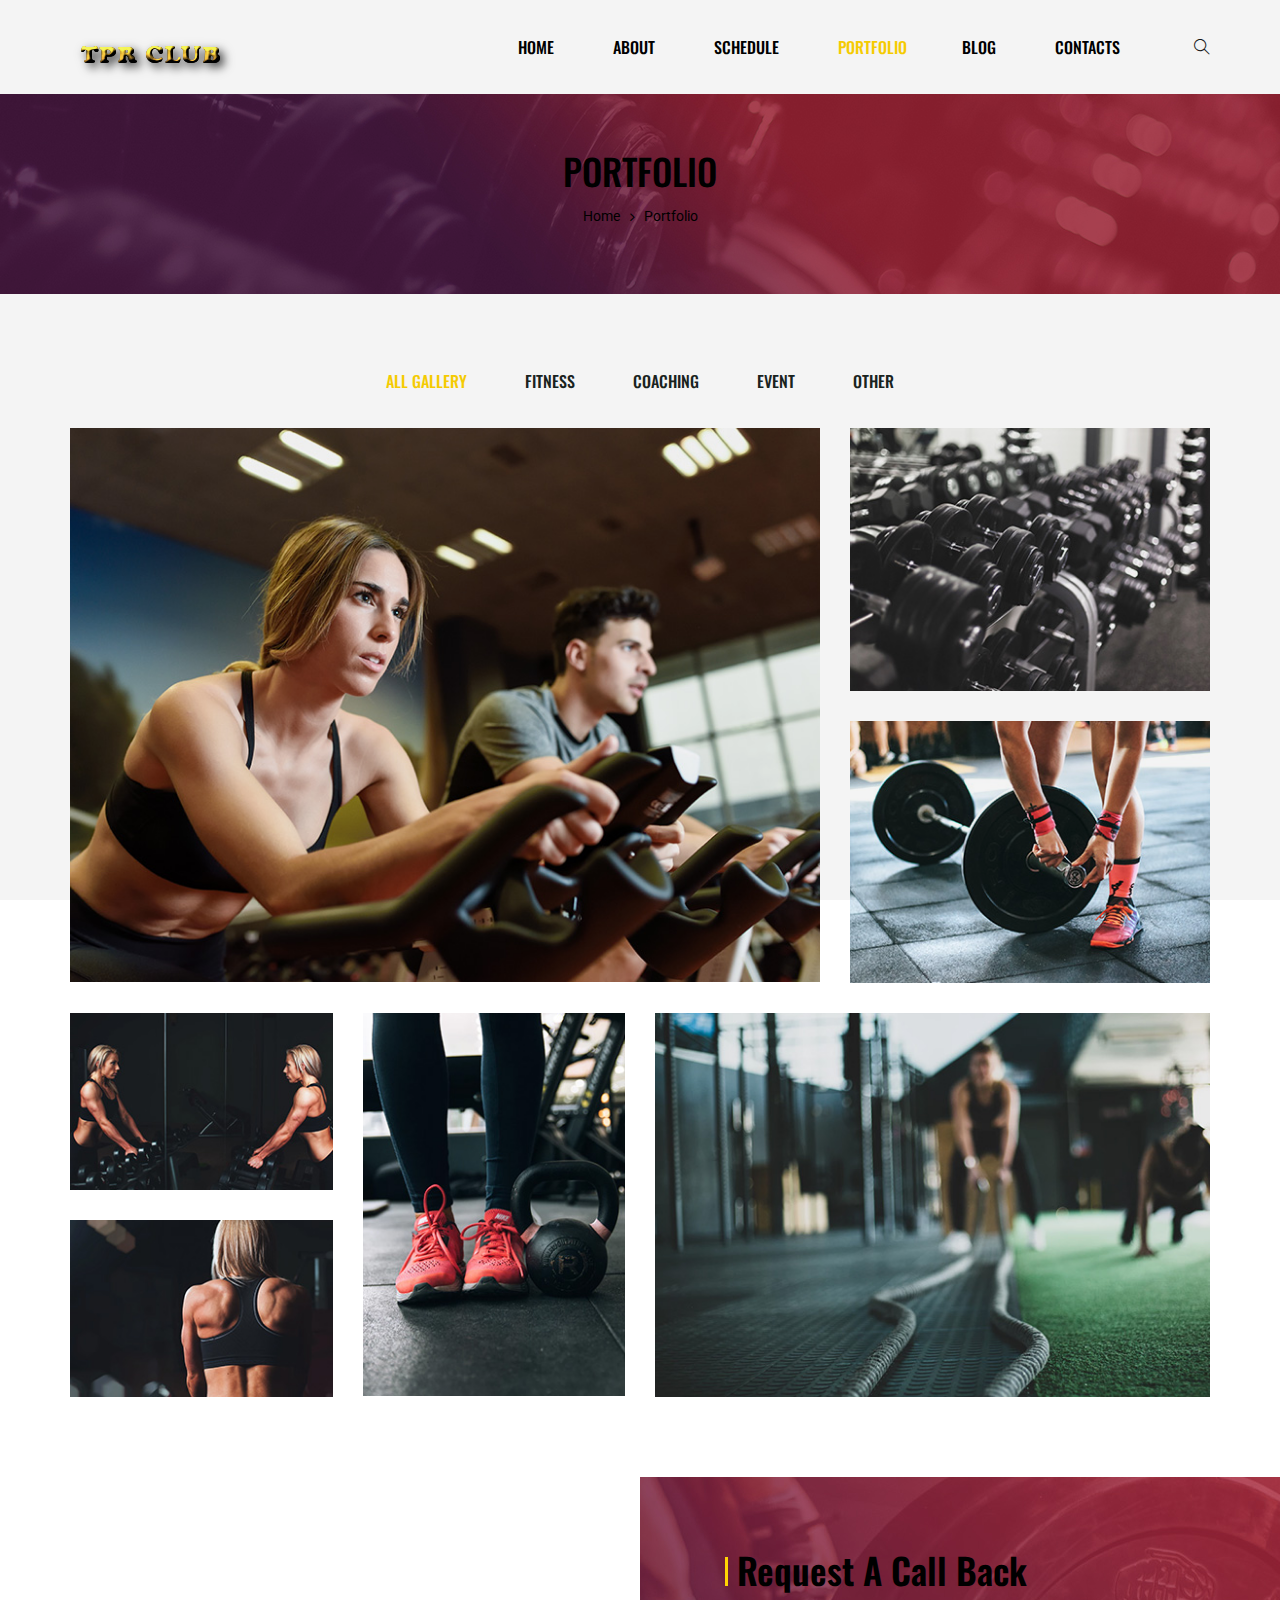
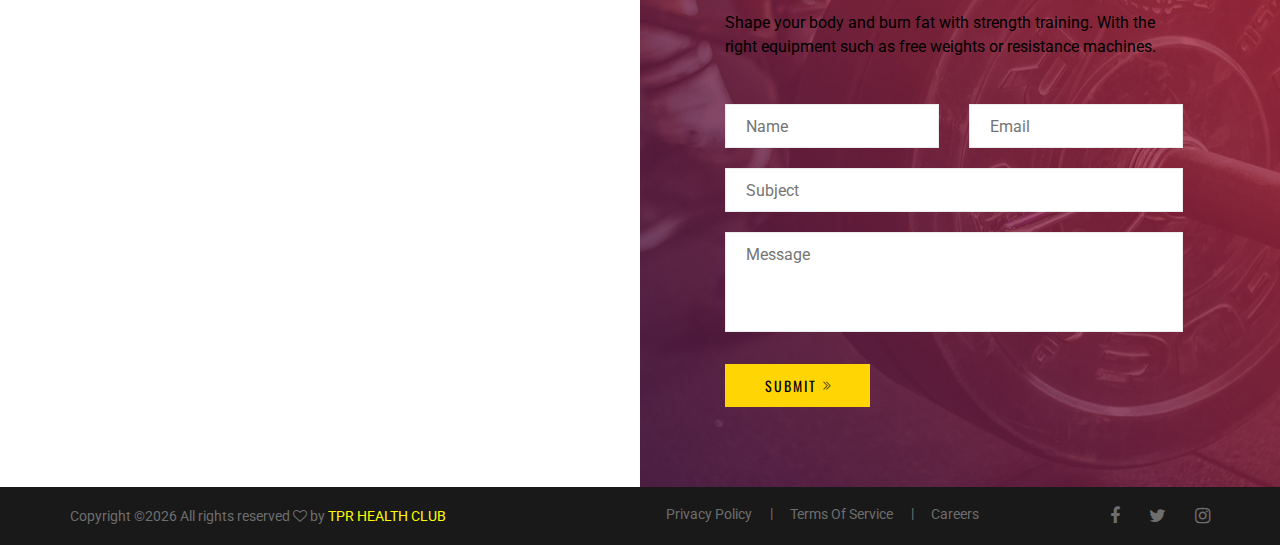
<file: gallery.html>
<!DOCTYPE html>
<html lang="zxx">

<head>
    <meta charset="UTF-8">
    <meta name="description" content="PONIGYM Template">
    <meta name="keywords" content="PONIGYM, unica, creative, html">
    <meta name="viewport" content="width=device-width, initial-scale=1.0">
    <meta http-equiv="X-UA-Compatible" content="ie=edge">
    <meta name="keyword" content="Thriprayar gym [Thriprayar]">
    <meta name="keyword" content="Thriprayar gym">
			<meta name="keyword" content="Club [Thriprayar]">
			<meta name="keyword" content="family Club [Thriprayar]">
            <meta name="keyword" content="Health Club [Thriprayar]">
    <title>Tpr Health Club : Make it shape</title>
    <link rel="icon" type="image/x-icon" href="img/logo.png">
    <!-- Google Font -->
    <link href="https://fonts.googleapis.com/css?family=Roboto:400,500,700&display=swap" rel="stylesheet">
    <link href="https://fonts.googleapis.com/css?family=Oswald:300,400,500,600,700&display=swap" rel="stylesheet">

    <!-- Css Styles -->
    <link rel="stylesheet" href="css/bootstrap.min.css" type="text/css">
    <link rel="stylesheet" href="css/font-awesome.min.css" type="text/css">
    <link rel="stylesheet" href="css/themify-icons.css" type="text/css">
    <link rel="stylesheet" href="css/owl.carousel.min.css" type="text/css">
    <link rel="stylesheet" href="css/magnific-popup.css" type="text/css">
    <link rel="stylesheet" href="css/slicknav.min.css" type="text/css">
    <link rel="stylesheet" href="css/style.css" type="text/css">
</head>

<body>
    <!-- Page Preloder -->
    <div id="preloder">
        <div class="loader"></div>
    </div>

    <!-- Header Section Begin -->
    <header class="header-section header-normal">
        <div class="container">
            <div class="logo">
                <a href="./index.html">
                    <img src="img/TPRCLUBLOGO.png" alt="">
                </a>
            </div>
            <div class="nav-menu">
                <nav class="mainmenu mobile-menu">
                    <ul>
                        <li><a href="./index.html">Home</a></li>
                        <li><a href="./about-us.html">About</a></li>
                        <li><a href="./schedule.html">Schedule</a></li>
                        <li class="active"><a href="./gallery.html">Portfolio</a>
                        <li><a href="./blog.html">Blog</a>
                            <ul class="dropdown">
                                <li><a href="blog-details.html">Blog Details</a></li>
                            </ul>
                        </li>
                        <li><a href="./contact.html">Contacts</a></li>
                    </ul>
                </nav>
                <div class="nav-right search-switch">
                    <i class="ti-search"></i>
                </div>
            </div>
            <div id="mobile-menu-wrap"></div>
        </div>
    </header>
    <!-- Header End -->

    <!-- Site Breadcrumb Begin -->
    <section class="breadcrumb-section set-bg" data-setbg="img/about-breadcrumb-bg.jpg">
        <div class="container">
            <div class="row">
                <div class="col-lg-12">
                    <div class="site-text">
                        <h2>Portfolio</h2>
                        <div class="site-breadcrumb">
                            <a href="./home.html" class="sb-item">Home</a>
                            <span class="sb-item">Portfolio</span>
                        </div>
                    </div>
                </div>
            </div>
        </div>
    </section>
    <!-- Site Breadcrumb End -->

    <!-- Gallery Section Begin -->
    <section class="gallery-section spad">
        <div class="container">
            <div class="row">
                <div class="col-lg-12 text-center">
                    <div class="filter-controls">
                        <ul>
                            <li class="active" data-filter=".all">All Gallery</li>
                            <li data-filter=".fitness">Fitness</li>
                            <li data-filter=".coaching">Coaching</li>
                            <li data-filter=".event">Event</li>
                            <li data-filter=".other">Other</li>
                        </ul>
                    </div>
                </div>
            </div>
            <div class="row gallery-filter">
                <div class="col-md-8 mix all fitness">
                    <div class="gallery-item">
                        <div class="gi-img">
                            <img src="img/gallery/gallery-1.jpg" alt="">
                        </div>
                        <div class="gi-text">
                            <h5>Sweet Berry Farm</h5>
                            <span>Fitness, Event</span>
                        </div>
                    </div>
                </div>
                <div class="col-md-4">
                    <div class="row">
                        <div class="col-lg-12 mix all coaching event">
                            <div class="gallery-item">
                                <div class="gi-img">
                                    <img src="img/gallery/gallery-2.jpg" alt="">
                                </div>
                                <div class="gi-text">
                                    <h5>Sweet Berry Farm</h5>
                                    <span>Fitness, Event</span>
                                </div>
                            </div>
                        </div>
                        <div class="col-lg-12 mix all other fitness">
                            <div class="gallery-item">
                                <div class="gi-img">
                                    <img src="img/gallery/gallery-3.jpg" alt="">
                                </div>
                                <div class="gi-text">
                                    <h5>Sweet Berry Farm</h5>
                                    <span>Fitness, Event</span>
                                </div>
                            </div>
                        </div>
                    </div>
                </div>
                <div class="col-lg-3 col-md-6">
                    <div class="row">
                        <div class="col-lg-12 mix all coaching">
                            <div class="gallery-item">
                                <div class="gi-img">
                                    <img src="img/gallery/gallery-4.jpg" alt="">
                                </div>
                                <div class="gi-text">
                                    <h5>Sweet Berry Farm</h5>
                                    <span>Fitness, Event</span>
                                </div>
                            </div>
                        </div>
                        <div class="col-lg-12 mix all other event">
                            <div class="gallery-item">
                                <div class="gi-img">
                                    <img src="img/gallery/gallery-5.jpg" alt="">
                                </div>
                                <div class="gi-text">
                                    <h5>Sweet Berry Farm</h5>
                                    <span>Fitness, Event</span>
                                </div>
                            </div>
                        </div>
                    </div>
                </div>
                <div class="col-lg-3 col-md-6 mix all coaching fitness">
                    <div class="gallery-item">
                        <div class="gi-img">
                            <img src="img/gallery/gallery-6.jpg" alt="">
                        </div>
                        <div class="gi-text">
                            <h5>Sweet Berry Farm</h5>
                            <span>Fitness, Event</span>
                        </div>
                    </div>
                </div>
                <div class="col-lg-6 mix all event other">
                    <div class="gallery-item">
                        <div class="gi-img">
                            <img src="img/gallery/gallery-7.jpg" alt="">
                        </div>
                        <div class="gi-text">
                            <h5>Sweet Berry Farm</h5>
                            <span>Fitness, Event</span>
                        </div>
                    </div>
                </div>
            </div>
        </div>
    </section>
    <!-- Gallery Section End -->

    <footer class="footer-section">
        <div class="container-fluid">
            <div class="row">
                <div class="col-lg-6">
                    <div class="map-location">
                        <iframe src="https://www.google.com/maps/embed?pb=!1m18!1m12!1m3!1d3924.0864721316284!2d76.10544990994906!3d10.414706789669982!2m3!1f0!2f0!3f0!3m2!1i1024!2i768!4f13.1!3m3!1m2!1s0x3ba7f3fa0de14ee7%3A0x40b12535cbf2961d!2sTpr%20health%20club%20thriprayar!5e0!3m2!1sen!2sin!4v1712333143396!5m2!1sen!2sin" width="600" height="450" style="border:0;" allowfullscreen="" loading="lazy" referrerpolicy="no-referrer-when-downgrade"></iframe>
                        <div class="map-widget">
                            <i class="fa fa-map-marker"></i>
                            
                        </div>
                    </div>
                </div>
                <div class="col-lg-6">
                    <div class="footer-form set-bg" data-setbg="img/contact-form-bg.jpg">
                        <div class="row">
                            <div class="col-lg-10">
                                <div class="section-title">
                                    <h2>Request A Call Back</h2>
                                    <p>Shape your body and burn fat with strength training. With the right equipment
                                        such as free weights or resistance machines.</p>
                                </div>
                                <form action="#">
                                    <div class="row">
                                        <div class="col-lg-6">
                                            <input type="text" placeholder="Name">
                                        </div>
                                        <div class="col-lg-6">
                                            <input type="text" placeholder="Email">
                                        </div>
                                        <div class="col-lg-12">
                                            <input type="text" placeholder="Subject">
                                            <textarea placeholder="Message"></textarea>
                                            <button type="submit">Submit <i class="ti-angle-double-right"></i></button>
                                        </div>
                                    </div>
                                </form>
                            </div>
                        </div>
                    </div>
                </div>
            </div>
        </div>
        <div class="register">
            <div class="container">
                <div class="row">
                    <div class="col-lg-12">
                        <div class="copyright">
                            
Copyright &copy;<script>document.write(new Date().getFullYear());</script> All rights reserved <i class="fa fa-heart-o" aria-hidden="true"></i> by <a href="https://tprhealthclub.com" target="_blank"><span style="color: yellow;">TPR HEALTH CLUB</span> </a>
                        </div>
                        <div class="footer-widget">
                            <ul>
                                <li>Privacy Policy</li>
                                <li>Terms Of Service</li>
                                <li>Careers</li>
                            </ul>
                        </div>
                        <div class="footer-links">
                            <a href="https://www.instagram.com/tpr_health_club_official?igsh=MXVtZzZqbXh1aXB5bg=="><i class="fa fa-facebook"></i></a>
                            <a href="https://www.instagram.com/tpr_health_club_official?igsh=MXVtZzZqbXh1aXB5bg=="><i class="fa fa-twitter"></i></a>
                            <a href="https://www.instagram.com/tpr_health_club_official?igsh=MXVtZzZqbXh1aXB5bg=="><i class="fa fa-instagram"></i></a>
                        </div>
                    </div>
                </div>
            </div>
        </div>
    </footer>
    <!-- Footer Section End -->

    <!-- Search model Begin -->
    <div class="search-model">
        <div class="h-100 d-flex align-items-center justify-content-center">
            <div class="search-close-switch">+</div>
            <form class="search-model-form">
                <input type="text" id="search-input" placeholder="Search here.....">
            </form>
        </div>
    </div>
    <!-- Search model end -->

    <!-- Js Plugins -->
    <script src="js/jquery-3.3.1.min.js"></script>
    <script src="js/bootstrap.min.js"></script>
    <script src="js/jquery.magnific-popup.min.js"></script>
    <script src="js/mixitup.min.js"></script>
    <script src="js/jquery.slicknav.js"></script>
    <script src="js/owl.carousel.min.js"></script>
    <script src="js/main.js"></script>
</body>

</html>
</file>
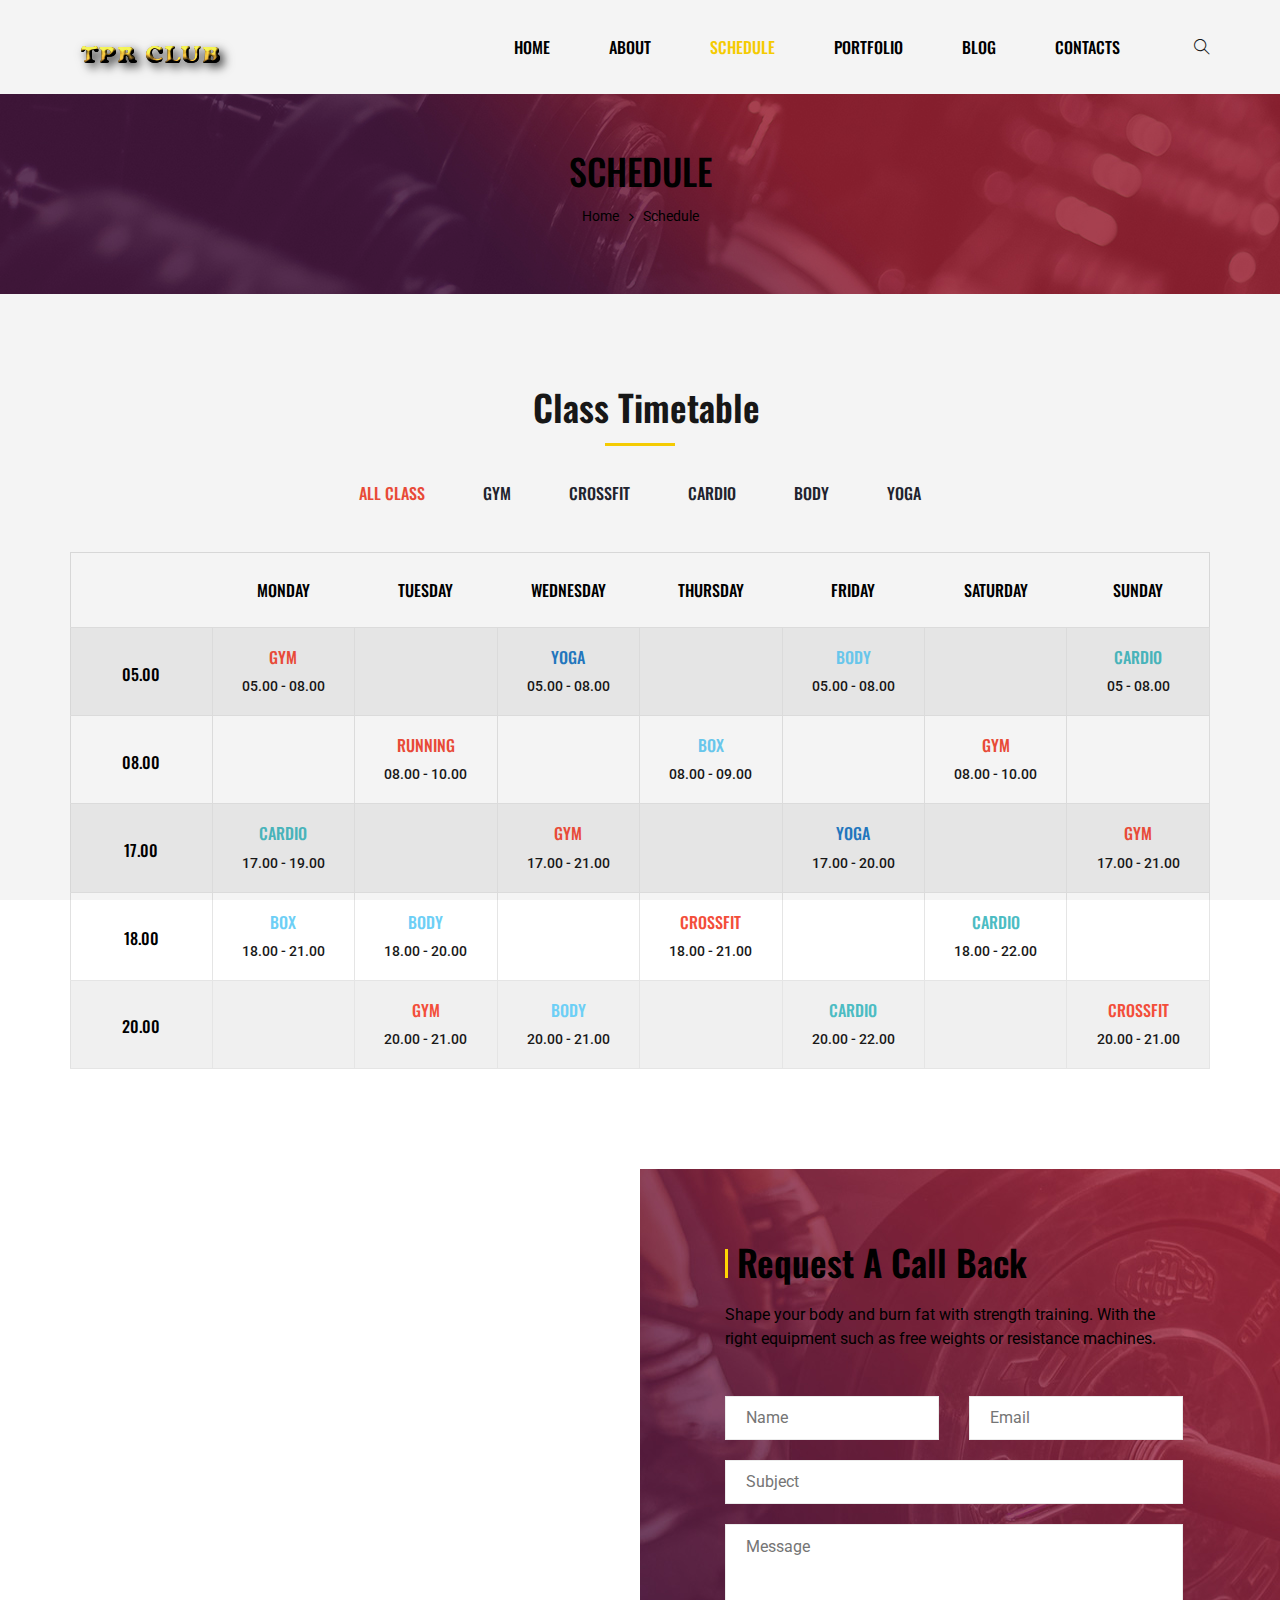
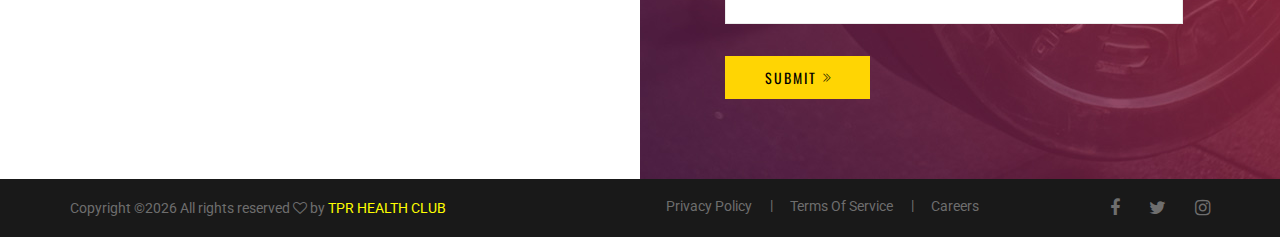
<file: schedule.html>
<!DOCTYPE html>
<html lang="zxx">

<head>
    <meta charset="UTF-8">
    <meta name="description" content="PONIGYM Template">
    <meta name="keywords" content="PONIGYM, unica, creative, html">
    <meta name="viewport" content="width=device-width, initial-scale=1.0">
    <meta http-equiv="X-UA-Compatible" content="ie=edge">
    <meta name="keyword" content="Thriprayar gym [Thriprayar]">
    <meta name="keyword" content="Thriprayar gym">
			<meta name="keyword" content="Club [Thriprayar]">
			<meta name="keyword" content="family Club [Thriprayar]">
            <meta name="keyword" content="Health Club [Thriprayar]">
    <title>Tpr Health Club : Make it shape</title>
    <link rel="icon" type="image/x-icon" href="img/logo.png">


    <!-- Google Font -->
    <link href="https://fonts.googleapis.com/css?family=Roboto:400,500,700&display=swap" rel="stylesheet">
    <link href="https://fonts.googleapis.com/css?family=Oswald:300,400,500,600,700&display=swap" rel="stylesheet">

    <!-- Css Styles -->
    <link rel="stylesheet" href="css/bootstrap.min.css" type="text/css">
    <link rel="stylesheet" href="css/font-awesome.min.css" type="text/css">
    <link rel="stylesheet" href="css/themify-icons.css" type="text/css">
    <link rel="stylesheet" href="css/owl.carousel.min.css" type="text/css">
    <link rel="stylesheet" href="css/magnific-popup.css" type="text/css">
    <link rel="stylesheet" href="css/slicknav.min.css" type="text/css">
    <link rel="stylesheet" href="css/style.css" type="text/css">
</head>

<body>
    <!-- Page Preloder -->
    <div id="preloder">
        <div class="loader"></div>
    </div>

    <!-- Header Section Begin -->
    <header class="header-section header-normal">
        <div class="container">
            <div class="logo">
                <a href="./index.html">
                    <img src="img/TPRCLUBLOGO.png" alt="">
                </a>
            </div>
            <div class="nav-menu">
                <nav class="mainmenu mobile-menu">
                    <ul>
                        <li><a href="./index.html">Home</a></li>
                        <li><a href="./about-us.html">About</a></li>
                        <li class="active"><a href="./schedule.html">Schedule</a></li>
                        <li><a href="./gallery.html">Portfolio</a> </li>
                        <li><a href="./blog.html">Blog</a>
                            <ul class="dropdown">
                                <li><a href="blog-details.html">Blog Details</a></li>
                            </ul>
                        </li>
                        <li><a href="./contact.html">Contacts</a></li>
                    </ul>
                </nav>
                <div class="nav-right search-switch">
                    <i class="ti-search"></i>
                </div>
            </div>
            <div id="mobile-menu-wrap"></div>
        </div>
    </header>
    <!-- Header End -->

    <!-- Site Breadcrumb Begin -->
    <section class="breadcrumb-section set-bg" data-setbg="img/about-breadcrumb-bg.jpg">
        <div class="container">
            <div class="row">
                <div class="col-lg-12">
                    <div class="site-text">
                        <h2>Schedule</h2>
                        <div class="site-breadcrumb">
                            <a href="./home.html" class="sb-item">Home</a>
                            <span class="sb-item">Schedule</span>
                        </div>
                    </div>
                </div>
            </div>
        </div>
    </section>
    <!-- Site Breadcrumb End -->

    <!-- Trainer Table Schedule Section Begin -->
    <section class="trainer-schedule class-timetable spad">
        <div class="container">
            <div class="row">
                <div class="col-lg-12">
                    <div class="section-title">
                        <h2>Class Timetable</h2>
                        <div class="nav-controls">
                            <ul class="schedule-filter">
                                <li class="active" data-tsfilter="all">All Class</li>
                                <li data-tsfilter="gym">Gym</li>
                                <li data-tsfilter="crossfit">Crossfit</li>
                                <li data-tsfilter="cardio">Cardio</li>
                                <li data-tsfilter="body">Body</li>
                                <li data-tsfilter="yoga">Yoga</li>
                            </ul>
                        </div>
                    </div>
                </div>
            </div>
            <div class="row">
                <div class="col-lg-12">
                    <div class="schedule-table">
                        <table>
                            <thead>
                                <tr>
                                    <th></th>
                                    <th>Monday</th>
                                    <th>Tuesday</th>
                                    <th>Wednesday</th>
                                    <th>Thursday</th>
                                    <th>Friday</th>
                                    <th>Saturday</th>
                                    <th>Sunday</th>
                                </tr>
                            </thead>
                            <tbody>
                                <tr>
                                    <td class="workout-time">05.00</td>
                                    <td class="gym ts-item" data-tsmeta="gym">
                                        <h6>Gym</h6>
                                        <span>05.00 - 08.00</span>
 
                                    </td>
                                    <td></td>
                                    <td class="yoga ts-item" data-tsmeta="yoga">
                                        <h6>Yoga</h6>
                                        <span>05.00 - 08.00</span>
                                        
                                    </td>
                                    <td></td>
                                    <td class="body ts-item" data-tsmeta="body">
                                        <h6>Body</h6>
                                        <span>05.00 - 08.00</span>
                                        
                                    </td>
                                    <td></td>
                                    <td class="cardio ts-item" data-tsmeta="cardio">
                                        <h6>Cardio</h6>
                                        <span>05 - 08.00</span>
                                        
                                    </td>
                                </tr>
                                <tr>
                                    <td class="workout-time">08.00</td>
                                    <td></td>
                                    <td class="running ts-item" data-tsmeta="running">
                                        <h6>Running</h6>
                                        <span>08.00 - 10.00</span>

                                    </td>
                                    <td></td>
                                    <td class="box ts-item" data-tsmeta="box">
                                        <h6>Box</h6>
                                        <span>08.00 - 09.00</span>
                                       
                                    </td>
                                    <td></td>
                                    <td class="gym ts-item" data-tsmeta="gym">
                                        <h6>Gym</h6>
                                        <span>08.00 - 10.00</span>
                                        
                                    </td>
                                    <td></td>
                                </tr>
                                <tr>
                                    <td class="workout-time">17.00</td>
                                    <td class="cardio ts-item" data-tsmeta="cardio">
                                        <h6>Cardio</h6>
                                        <span>17.00 - 19.00</span>
                                        
                                    </td>
                                    <td></td>
                                    <td class="gym ts-item" data-tsmeta="gym">
                                        <h6>Gym</h6>
                                        <span>17.00 - 21.00</span>
                                        
                                    </td>
                                    <td></td>
                                    <td class="yoga ts-item" data-tsmeta="yoga">
                                        <h6>Yoga</h6>
                                        <span>17.00 - 20.00</span>
                                        
                                    </td>
                                    <td></td>
                                    <td class="gym ts-item" data-tsmeta="gym">
                                        <h6>Gym</h6>
                                        <span>17.00 - 21.00</span>
                                       
                                    </td>
                                </tr>
                                <tr>
                                    <td class="workout-time">18.00</td>
                                    <td class="box ts-item" data-tsmeta="box">
                                        <h6>Box</h6>
                                        <span>18.00 - 21.00</span>
                                        
                                    </td>
                                    <td class="body ts-item" data-tsmeta="body">
                                        <h6>Body</h6>
                                        <span>18.00 - 20.00</span>
                                        
                                    </td>
                                    <td></td>
                                    <td class="crossfit ts-item" data-tsmeta="crossfit">
                                        <h6>Crossfit</h6>
                                        <span>18.00 - 21.00</span>
                                        
                                    </td>
                                    <td></td>
                                    <td class="cardio ts-item" data-tsmeta="cardio">
                                        <h6>Cardio</h6>
                                        <span>18.00 - 22.00</span>
                                        
                                    </td>
                                    <td></td>
                                </tr>
                                <tr>
                                    <td class="workout-time">20.00</td>
                                    <td></td>
                                    <td class="gym ts-item" data-tsmeta="">
                                        <h6>Gym</h6>
                                        <span>20.00 - 21.00</span>
                                        
                                    </td>
                                    <td class="body ts-item" data-tsmeta="">
                                        <h6>Body</h6>
                                        <span>20.00 - 21.00</span>
                                       
                                    </td>
                                    <td></td>
                                    <td class="cardio ts-item" data-tsmeta="">
                                        <h6>Cardio</h6>
                                        <span>20.00 - 22.00</span>
                                        
                                    </td>
                                    <td></td>
                                    <td class="crossfit ts-item" data-tsmeta="">
                                        <h6>Crossfit</h6>
                                        <span>20.00 - 21.00</span>
                                        
                                    </td>
                                </tr>
                            </tbody>
                        </table>
                    </div>
                </div>
            </div>
        </div>
    </section>
    <!-- Trainer Table Schedule Section End -->

    <!-- Footer Section Begin -->
    <footer class="footer-section">
        <div class="container-fluid">
            <div class="row">
                <div class="col-lg-6">
                    <div class="map-location">
                        <iframe src="https://www.google.com/maps/embed?pb=!1m18!1m12!1m3!1d3924.0864721316284!2d76.10544990994906!3d10.414706789669982!2m3!1f0!2f0!3f0!3m2!1i1024!2i768!4f13.1!3m3!1m2!1s0x3ba7f3fa0de14ee7%3A0x40b12535cbf2961d!2sTpr%20health%20club%20thriprayar!5e0!3m2!1sen!2sin!4v1712333143396!5m2!1sen!2sin" width="600" height="450" style="border:0;" allowfullscreen="" loading="lazy" referrerpolicy="no-referrer-when-downgrade"></iframe>
                        <div class="map-widget">
                            <i class="fa fa-map-marker"></i>
                            
                        </div>
                    </div>
                </div>
                <div class="col-lg-6">
                    <div class="footer-form set-bg" data-setbg="img/contact-form-bg.jpg">
                        <div class="row">
                            <div class="col-lg-10">
                                <div class="section-title">
                                    <h2>Request A Call Back</h2>
                                    <p>Shape your body and burn fat with strength training. With the right equipment
                                        such as free weights or resistance machines.</p>
                                </div>
                                <form action="#">
                                    <div class="row">
                                        <div class="col-lg-6">
                                            <input type="text" placeholder="Name">
                                        </div>
                                        <div class="col-lg-6">
                                            <input type="text" placeholder="Email">
                                        </div>
                                        <div class="col-lg-12">
                                            <input type="text" placeholder="Subject">
                                            <textarea placeholder="Message"></textarea>
                                            <button type="submit">Submit <i class="ti-angle-double-right"></i></button>
                                        </div>
                                    </div>
                                </form>
                            </div>
                        </div>
                    </div>
                </div>
            </div>
        </div>
        <div class="register">
            <div class="container">
                <div class="row">
                    <div class="col-lg-12">
                        <div class="copyright">
                            
Copyright &copy;<script>document.write(new Date().getFullYear());</script> All rights reserved <i class="fa fa-heart-o" aria-hidden="true"></i> by <a href="https://tprhealthclub.com" target="_blank"><span style="color: yellow;">TPR HEALTH CLUB</span> </a>
                        </div>
                        <div class="footer-widget">
                            <ul>
                                <li>Privacy Policy</li>
                                <li>Terms Of Service</li>
                                <li>Careers</li>
                            </ul>
                        </div>
                        <div class="footer-links">
                            <a href="https://www.instagram.com/tpr_health_club_official?igsh=MXVtZzZqbXh1aXB5bg=="><i class="fa fa-facebook"></i></a>
                            <a href="https://www.instagram.com/tpr_health_club_official?igsh=MXVtZzZqbXh1aXB5bg=="><i class="fa fa-twitter"></i></a>
                            <a href="https://www.instagram.com/tpr_health_club_official?igsh=MXVtZzZqbXh1aXB5bg=="><i class="fa fa-instagram"></i></a>
                        </div>
                    </div>
                </div>
            </div>
        </div>
    </footer>
    <!-- Footer Section End -->

    <!-- Search model Begin -->
    <div class="search-model">
        <div class="h-100 d-flex align-items-center justify-content-center">
            <div class="search-close-switch">+</div>
            <form class="search-model-form">
                <input type="text" id="search-input" placeholder="Search here.....">
            </form>
        </div>
    </div>
    <!-- Search model end -->

    <!-- Js Plugins -->
    <script src="js/jquery-3.3.1.min.js"></script>
    <script src="js/bootstrap.min.js"></script>
    <script src="js/jquery.magnific-popup.min.js"></script>
    <script src="js/mixitup.min.js"></script>
    <script src="js/jquery.slicknav.js"></script>
    <script src="js/owl.carousel.min.js"></script>
    <script src="js/main.js"></script>
</body>

</html>
</file>
<file: css/themify-icons.css>
@font-face {
	font-family: 'themify';
	src:url('../fonts/themify.eot?-fvbane');
	src:url('../fonts/themify.eot?#iefix-fvbane') format('embedded-opentype'),
		url('../fonts/themify.woff?-fvbane') format('woff'),
		url('../fonts/themify.ttf?-fvbane') format('truetype'),
		url('../fonts/themify.svg?-fvbane#themify') format('svg');
	font-weight: normal;
	font-style: normal;
}

[class^="ti-"], [class*=" ti-"] {
	font-family: 'themify';
	speak: none;
	font-style: normal;
	font-weight: normal;
	font-variant: normal;
	text-transform: none;
	line-height: 1;

	/* Better Font Rendering =========== */
	-webkit-font-smoothing: antialiased;
	-moz-osx-font-smoothing: grayscale;
}

.ti-wand:before {
	content: "\e600";
}
.ti-volume:before {
	content: "\e601";
}
.ti-user:before {
	content: "\e602";
}
.ti-unlock:before {
	content: "\e603";
}
.ti-unlink:before {
	content: "\e604";
}
.ti-trash:before {
	content: "\e605";
}
.ti-thought:before {
	content: "\e606";
}
.ti-target:before {
	content: "\e607";
}
.ti-tag:before {
	content: "\e608";
}
.ti-tablet:before {
	content: "\e609";
}
.ti-star:before {
	content: "\e60a";
}
.ti-spray:before {
	content: "\e60b";
}
.ti-signal:before {
	content: "\e60c";
}
.ti-shopping-cart:before {
	content: "\e60d";
}
.ti-shopping-cart-full:before {
	content: "\e60e";
}
.ti-settings:before {
	content: "\e60f";
}
.ti-search:before {
	content: "\e610";
}
.ti-zoom-in:before {
	content: "\e611";
}
.ti-zoom-out:before {
	content: "\e612";
}
.ti-cut:before {
	content: "\e613";
}
.ti-ruler:before {
	content: "\e614";
}
.ti-ruler-pencil:before {
	content: "\e615";
}
.ti-ruler-alt:before {
	content: "\e616";
}
.ti-bookmark:before {
	content: "\e617";
}
.ti-bookmark-alt:before {
	content: "\e618";
}
.ti-reload:before {
	content: "\e619";
}
.ti-plus:before {
	content: "\e61a";
}
.ti-pin:before {
	content: "\e61b";
}
.ti-pencil:before {
	content: "\e61c";
}
.ti-pencil-alt:before {
	content: "\e61d";
}
.ti-paint-roller:before {
	content: "\e61e";
}
.ti-paint-bucket:before {
	content: "\e61f";
}
.ti-na:before {
	content: "\e620";
}
.ti-mobile:before {
	content: "\e621";
}
.ti-minus:before {
	content: "\e622";
}
.ti-medall:before {
	content: "\e623";
}
.ti-medall-alt:before {
	content: "\e624";
}
.ti-marker:before {
	content: "\e625";
}
.ti-marker-alt:before {
	content: "\e626";
}
.ti-arrow-up:before {
	content: "\e627";
}
.ti-arrow-right:before {
	content: "\e628";
}
.ti-arrow-left:before {
	content: "\e629";
}
.ti-arrow-down:before {
	content: "\e62a";
}
.ti-lock:before {
	content: "\e62b";
}
.ti-location-arrow:before {
	content: "\e62c";
}
.ti-link:before {
	content: "\e62d";
}
.ti-layout:before {
	content: "\e62e";
}
.ti-layers:before {
	content: "\e62f";
}
.ti-layers-alt:before {
	content: "\e630";
}
.ti-key:before {
	content: "\e631";
}
.ti-import:before {
	content: "\e632";
}
.ti-image:before {
	content: "\e633";
}
.ti-heart:before {
	content: "\e634";
}
.ti-heart-broken:before {
	content: "\e635";
}
.ti-hand-stop:before {
	content: "\e636";
}
.ti-hand-open:before {
	content: "\e637";
}
.ti-hand-drag:before {
	content: "\e638";
}
.ti-folder:before {
	content: "\e639";
}
.ti-flag:before {
	content: "\e63a";
}
.ti-flag-alt:before {
	content: "\e63b";
}
.ti-flag-alt-2:before {
	content: "\e63c";
}
.ti-eye:before {
	content: "\e63d";
}
.ti-export:before {
	content: "\e63e";
}
.ti-exchange-vertical:before {
	content: "\e63f";
}
.ti-desktop:before {
	content: "\e640";
}
.ti-cup:before {
	content: "\e641";
}
.ti-crown:before {
	content: "\e642";
}
.ti-comments:before {
	content: "\e643";
}
.ti-comment:before {
	content: "\e644";
}
.ti-comment-alt:before {
	content: "\e645";
}
.ti-close:before {
	content: "\e646";
}
.ti-clip:before {
	content: "\e647";
}
.ti-angle-up:before {
	content: "\e648";
}
.ti-angle-right:before {
	content: "\e649";
}
.ti-angle-left:before {
	content: "\e64a";
}
.ti-angle-down:before {
	content: "\e64b";
}
.ti-check:before {
	content: "\e64c";
}
.ti-check-box:before {
	content: "\e64d";
}
.ti-camera:before {
	content: "\e64e";
}
.ti-announcement:before {
	content: "\e64f";
}
.ti-brush:before {
	content: "\e650";
}
.ti-briefcase:before {
	content: "\e651";
}
.ti-bolt:before {
	content: "\e652";
}
.ti-bolt-alt:before {
	content: "\e653";
}
.ti-blackboard:before {
	content: "\e654";
}
.ti-bag:before {
	content: "\e655";
}
.ti-move:before {
	content: "\e656";
}
.ti-arrows-vertical:before {
	content: "\e657";
}
.ti-arrows-horizontal:before {
	content: "\e658";
}
.ti-fullscreen:before {
	content: "\e659";
}
.ti-arrow-top-right:before {
	content: "\e65a";
}
.ti-arrow-top-left:before {
	content: "\e65b";
}
.ti-arrow-circle-up:before {
	content: "\e65c";
}
.ti-arrow-circle-right:before {
	content: "\e65d";
}
.ti-arrow-circle-left:before {
	content: "\e65e";
}
.ti-arrow-circle-down:before {
	content: "\e65f";
}
.ti-angle-double-up:before {
	content: "\e660";
}
.ti-angle-double-right:before {
	content: "\e661";
}
.ti-angle-double-left:before {
	content: "\e662";
}
.ti-angle-double-down:before {
	content: "\e663";
}
.ti-zip:before {
	content: "\e664";
}
.ti-world:before {
	content: "\e665";
}
.ti-wheelchair:before {
	content: "\e666";
}
.ti-view-list:before {
	content: "\e667";
}
.ti-view-list-alt:before {
	content: "\e668";
}
.ti-view-grid:before {
	content: "\e669";
}
.ti-uppercase:before {
	content: "\e66a";
}
.ti-upload:before {
	content: "\e66b";
}
.ti-underline:before {
	content: "\e66c";
}
.ti-truck:before {
	content: "\e66d";
}
.ti-timer:before {
	content: "\e66e";
}
.ti-ticket:before {
	content: "\e66f";
}
.ti-thumb-up:before {
	content: "\e670";
}
.ti-thumb-down:before {
	content: "\e671";
}
.ti-text:before {
	content: "\e672";
}
.ti-stats-up:before {
	content: "\e673";
}
.ti-stats-down:before {
	content: "\e674";
}
.ti-split-v:before {
	content: "\e675";
}
.ti-split-h:before {
	content: "\e676";
}
.ti-smallcap:before {
	content: "\e677";
}
.ti-shine:before {
	content: "\e678";
}
.ti-shift-right:before {
	content: "\e679";
}
.ti-shift-left:before {
	content: "\e67a";
}
.ti-shield:before {
	content: "\e67b";
}
.ti-notepad:before {
	content: "\e67c";
}
.ti-server:before {
	content: "\e67d";
}
.ti-quote-right:before {
	content: "\e67e";
}
.ti-quote-left:before {
	content: "\e67f";
}
.ti-pulse:before {
	content: "\e680";
}
.ti-printer:before {
	content: "\e681";
}
.ti-power-off:before {
	content: "\e682";
}
.ti-plug:before {
	content: "\e683";
}
.ti-pie-chart:before {
	content: "\e684";
}
.ti-paragraph:before {
	content: "\e685";
}
.ti-panel:before {
	content: "\e686";
}
.ti-package:before {
	content: "\e687";
}
.ti-music:before {
	content: "\e688";
}
.ti-music-alt:before {
	content: "\e689";
}
.ti-mouse:before {
	content: "\e68a";
}
.ti-mouse-alt:before {
	content: "\e68b";
}
.ti-money:before {
	content: "\e68c";
}
.ti-microphone:before {
	content: "\e68d";
}
.ti-menu:before {
	content: "\e68e";
}
.ti-menu-alt:before {
	content: "\e68f";
}
.ti-map:before {
	content: "\e690";
}
.ti-map-alt:before {
	content: "\e691";
}
.ti-loop:before {
	content: "\e692";
}
.ti-location-pin:before {
	content: "\e693";
}
.ti-list:before {
	content: "\e694";
}
.ti-light-bulb:before {
	content: "\e695";
}
.ti-Italic:before {
	content: "\e696";
}
.ti-info:before {
	content: "\e697";
}
.ti-infinite:before {
	content: "\e698";
}
.ti-id-badge:before {
	content: "\e699";
}
.ti-hummer:before {
	content: "\e69a";
}
.ti-home:before {
	content: "\e69b";
}
.ti-help:before {
	content: "\e69c";
}
.ti-headphone:before {
	content: "\e69d";
}
.ti-harddrives:before {
	content: "\e69e";
}
.ti-harddrive:before {
	content: "\e69f";
}
.ti-gift:before {
	content: "\e6a0";
}
.ti-game:before {
	content: "\e6a1";
}
.ti-filter:before {
	content: "\e6a2";
}
.ti-files:before {
	content: "\e6a3";
}
.ti-file:before {
	content: "\e6a4";
}
.ti-eraser:before {
	content: "\e6a5";
}
.ti-envelope:before {
	content: "\e6a6";
}
.ti-download:before {
	content: "\e6a7";
}
.ti-direction:before {
	content: "\e6a8";
}
.ti-direction-alt:before {
	content: "\e6a9";
}
.ti-dashboard:before {
	content: "\e6aa";
}
.ti-control-stop:before {
	content: "\e6ab";
}
.ti-control-shuffle:before {
	content: "\e6ac";
}
.ti-control-play:before {
	content: "\e6ad";
}
.ti-control-pause:before {
	content: "\e6ae";
}
.ti-control-forward:before {
	content: "\e6af";
}
.ti-control-backward:before {
	content: "\e6b0";
}
.ti-cloud:before {
	content: "\e6b1";
}
.ti-cloud-up:before {
	content: "\e6b2";
}
.ti-cloud-down:before {
	content: "\e6b3";
}
.ti-clipboard:before {
	content: "\e6b4";
}
.ti-car:before {
	content: "\e6b5";
}
.ti-calendar:before {
	content: "\e6b6";
}
.ti-book:before {
	content: "\e6b7";
}
.ti-bell:before {
	content: "\e6b8";
}
.ti-basketball:before {
	content: "\e6b9";
}
.ti-bar-chart:before {
	content: "\e6ba";
}
.ti-bar-chart-alt:before {
	content: "\e6bb";
}
.ti-back-right:before {
	content: "\e6bc";
}
.ti-back-left:before {
	content: "\e6bd";
}
.ti-arrows-corner:before {
	content: "\e6be";
}
.ti-archive:before {
	content: "\e6bf";
}
.ti-anchor:before {
	content: "\e6c0";
}
.ti-align-right:before {
	content: "\e6c1";
}
.ti-align-left:before {
	content: "\e6c2";
}
.ti-align-justify:before {
	content: "\e6c3";
}
.ti-align-center:before {
	content: "\e6c4";
}
.ti-alert:before {
	content: "\e6c5";
}
.ti-alarm-clock:before {
	content: "\e6c6";
}
.ti-agenda:before {
	content: "\e6c7";
}
.ti-write:before {
	content: "\e6c8";
}
.ti-window:before {
	content: "\e6c9";
}
.ti-widgetized:before {
	content: "\e6ca";
}
.ti-widget:before {
	content: "\e6cb";
}
.ti-widget-alt:before {
	content: "\e6cc";
}
.ti-wallet:before {
	content: "\e6cd";
}
.ti-video-clapper:before {
	content: "\e6ce";
}
.ti-video-camera:before {
	content: "\e6cf";
}
.ti-vector:before {
	content: "\e6d0";
}
.ti-themify-logo:before {
	content: "\e6d1";
}
.ti-themify-favicon:before {
	content: "\e6d2";
}
.ti-themify-favicon-alt:before {
	content: "\e6d3";
}
.ti-support:before {
	content: "\e6d4";
}
.ti-stamp:before {
	content: "\e6d5";
}
.ti-split-v-alt:before {
	content: "\e6d6";
}
.ti-slice:before {
	content: "\e6d7";
}
.ti-shortcode:before {
	content: "\e6d8";
}
.ti-shift-right-alt:before {
	content: "\e6d9";
}
.ti-shift-left-alt:before {
	content: "\e6da";
}
.ti-ruler-alt-2:before {
	content: "\e6db";
}
.ti-receipt:before {
	content: "\e6dc";
}
.ti-pin2:before {
	content: "\e6dd";
}
.ti-pin-alt:before {
	content: "\e6de";
}
.ti-pencil-alt2:before {
	content: "\e6df";
}
.ti-palette:before {
	content: "\e6e0";
}
.ti-more:before {
	content: "\e6e1";
}
.ti-more-alt:before {
	content: "\e6e2";
}
.ti-microphone-alt:before {
	content: "\e6e3";
}
.ti-magnet:before {
	content: "\e6e4";
}
.ti-line-double:before {
	content: "\e6e5";
}
.ti-line-dotted:before {
	content: "\e6e6";
}
.ti-line-dashed:before {
	content: "\e6e7";
}
.ti-layout-width-full:before {
	content: "\e6e8";
}
.ti-layout-width-default:before {
	content: "\e6e9";
}
.ti-layout-width-default-alt:before {
	content: "\e6ea";
}
.ti-layout-tab:before {
	content: "\e6eb";
}
.ti-layout-tab-window:before {
	content: "\e6ec";
}
.ti-layout-tab-v:before {
	content: "\e6ed";
}
.ti-layout-tab-min:before {
	content: "\e6ee";
}
.ti-layout-slider:before {
	content: "\e6ef";
}
.ti-layout-slider-alt:before {
	content: "\e6f0";
}
.ti-layout-sidebar-right:before {
	content: "\e6f1";
}
.ti-layout-sidebar-none:before {
	content: "\e6f2";
}
.ti-layout-sidebar-left:before {
	content: "\e6f3";
}
.ti-layout-placeholder:before {
	content: "\e6f4";
}
.ti-layout-menu:before {
	content: "\e6f5";
}
.ti-layout-menu-v:before {
	content: "\e6f6";
}
.ti-layout-menu-separated:before {
	content: "\e6f7";
}
.ti-layout-menu-full:before {
	content: "\e6f8";
}
.ti-layout-media-right-alt:before {
	content: "\e6f9";
}
.ti-layout-media-right:before {
	content: "\e6fa";
}
.ti-layout-media-overlay:before {
	content: "\e6fb";
}
.ti-layout-media-overlay-alt:before {
	content: "\e6fc";
}
.ti-layout-media-overlay-alt-2:before {
	content: "\e6fd";
}
.ti-layout-media-left-alt:before {
	content: "\e6fe";
}
.ti-layout-media-left:before {
	content: "\e6ff";
}
.ti-layout-media-center-alt:before {
	content: "\e700";
}
.ti-layout-media-center:before {
	content: "\e701";
}
.ti-layout-list-thumb:before {
	content: "\e702";
}
.ti-layout-list-thumb-alt:before {
	content: "\e703";
}
.ti-layout-list-post:before {
	content: "\e704";
}
.ti-layout-list-large-image:before {
	content: "\e705";
}
.ti-layout-line-solid:before {
	content: "\e706";
}
.ti-layout-grid4:before {
	content: "\e707";
}
.ti-layout-grid3:before {
	content: "\e708";
}
.ti-layout-grid2:before {
	content: "\e709";
}
.ti-layout-grid2-thumb:before {
	content: "\e70a";
}
.ti-layout-cta-right:before {
	content: "\e70b";
}
.ti-layout-cta-left:before {
	content: "\e70c";
}
.ti-layout-cta-center:before {
	content: "\e70d";
}
.ti-layout-cta-btn-right:before {
	content: "\e70e";
}
.ti-layout-cta-btn-left:before {
	content: "\e70f";
}
.ti-layout-column4:before {
	content: "\e710";
}
.ti-layout-column3:before {
	content: "\e711";
}
.ti-layout-column2:before {
	content: "\e712";
}
.ti-layout-accordion-separated:before {
	content: "\e713";
}
.ti-layout-accordion-merged:before {
	content: "\e714";
}
.ti-layout-accordion-list:before {
	content: "\e715";
}
.ti-ink-pen:before {
	content: "\e716";
}
.ti-info-alt:before {
	content: "\e717";
}
.ti-help-alt:before {
	content: "\e718";
}
.ti-headphone-alt:before {
	content: "\e719";
}
.ti-hand-point-up:before {
	content: "\e71a";
}
.ti-hand-point-right:before {
	content: "\e71b";
}
.ti-hand-point-left:before {
	content: "\e71c";
}
.ti-hand-point-down:before {
	content: "\e71d";
}
.ti-gallery:before {
	content: "\e71e";
}
.ti-face-smile:before {
	content: "\e71f";
}
.ti-face-sad:before {
	content: "\e720";
}
.ti-credit-card:before {
	content: "\e721";
}
.ti-control-skip-forward:before {
	content: "\e722";
}
.ti-control-skip-backward:before {
	content: "\e723";
}
.ti-control-record:before {
	content: "\e724";
}
.ti-control-eject:before {
	content: "\e725";
}
.ti-comments-smiley:before {
	content: "\e726";
}
.ti-brush-alt:before {
	content: "\e727";
}
.ti-youtube:before {
	content: "\e728";
}
.ti-vimeo:before {
	content: "\e729";
}
.ti-twitter:before {
	content: "\e72a";
}
.ti-time:before {
	content: "\e72b";
}
.ti-tumblr:before {
	content: "\e72c";
}
.ti-skype:before {
	content: "\e72d";
}
.ti-share:before {
	content: "\e72e";
}
.ti-share-alt:before {
	content: "\e72f";
}
.ti-rocket:before {
	content: "\e730";
}
.ti-pinterest:before {
	content: "\e731";
}
.ti-new-window:before {
	content: "\e732";
}
.ti-microsoft:before {
	content: "\e733";
}
.ti-list-ol:before {
	content: "\e734";
}
.ti-linkedin:before {
	content: "\e735";
}
.ti-layout-sidebar-2:before {
	content: "\e736";
}
.ti-layout-grid4-alt:before {
	content: "\e737";
}
.ti-layout-grid3-alt:before {
	content: "\e738";
}
.ti-layout-grid2-alt:before {
	content: "\e739";
}
.ti-layout-column4-alt:before {
	content: "\e73a";
}
.ti-layout-column3-alt:before {
	content: "\e73b";
}
.ti-layout-column2-alt:before {
	content: "\e73c";
}
.ti-instagram:before {
	content: "\e73d";
}
.ti-google:before {
	content: "\e73e";
}
.ti-github:before {
	content: "\e73f";
}
.ti-flickr:before {
	content: "\e740";
}
.ti-facebook:before {
	content: "\e741";
}
.ti-dropbox:before {
	content: "\e742";
}
.ti-dribbble:before {
	content: "\e743";
}
.ti-apple:before {
	content: "\e744";
}
.ti-android:before {
	content: "\e745";
}
.ti-save:before {
	content: "\e746";
}
.ti-save-alt:before {
	content: "\e747";
}
.ti-yahoo:before {
	content: "\e748";
}
.ti-wordpress:before {
	content: "\e749";
}
.ti-vimeo-alt:before {
	content: "\e74a";
}
.ti-twitter-alt:before {
	content: "\e74b";
}
.ti-tumblr-alt:before {
	content: "\e74c";
}
.ti-trello:before {
	content: "\e74d";
}
.ti-stack-overflow:before {
	content: "\e74e";
}
.ti-soundcloud:before {
	content: "\e74f";
}
.ti-sharethis:before {
	content: "\e750";
}
.ti-sharethis-alt:before {
	content: "\e751";
}
.ti-reddit:before {
	content: "\e752";
}
.ti-pinterest-alt:before {
	content: "\e753";
}
.ti-microsoft-alt:before {
	content: "\e754";
}
.ti-linux:before {
	content: "\e755";
}
.ti-jsfiddle:before {
	content: "\e756";
}
.ti-joomla:before {
	content: "\e757";
}
.ti-html5:before {
	content: "\e758";
}
.ti-flickr-alt:before {
	content: "\e759";
}
.ti-email:before {
	content: "\e75a";
}
.ti-drupal:before {
	content: "\e75b";
}
.ti-dropbox-alt:before {
	content: "\e75c";
}
.ti-css3:before {
	content: "\e75d";
}
.ti-rss:before {
	content: "\e75e";
}
.ti-rss-alt:before {
	content: "\e75f";
}
</file>
<file: css/style.css>
@charset "UTF-8";
/*------------------------------------------------------------------
[Table of contents]

1.  Template default CSS
	1.1	Variables
	1.2	Mixins
	1.3	Flexbox
	1.4	Reset
2.  Helper Css
3.  Header Section
4.  Hero Section
5.  Service Section
6.  Class Section
7.  Trainer Table Section
8.  Team Section
9.  Contact
10.  Footer Style

-------------------------------------------------------------------*/
/*----------------------------------------*/
/* Template default CSS
/*----------------------------------------*/
html,
body {
  height: 100%;
  font-family: "Roboto", sans-serif;
  -webkit-font-smoothing: antialiased;
  font-smoothing: antialiased;
}

h1,
h2,
h3,
h4,
h5,
h6 {
  margin: 0;
  color: #111111;
  font-weight: 400;
  font-family: "Oswald", sans-serif;
}

h1 {
  font-size: 70px;
}

h2 {
  font-size: 36px;
}

h3 {
  font-size: 30px;
}

h4 {
  font-size: 24px;
}

h5 {
  font-size: 18px;
}

h6 {
  font-size: 16px;
}

p {
  font-size: 16px;
  font-family: "Roboto", sans-serif;
  color: #8f8fa8;
  font-weight: 400;
  line-height: 26px;
  margin: 0 0 15px 0;
}

img {
  max-width: 100%;
}

input:focus,
select:focus,
button:focus,
textarea:focus {
  outline: none;
}

a:hover,
a:focus {
  text-decoration: none;
  outline: none;
  color: black;
}

ul,
ol {
  padding: 0;
  margin: 0;
}

/*---------------------
  Helper CSS
-----------------------*/
.section-title {
  margin-bottom: 45px;
}

.section-title h2 {
  color: #191919;
  font-size: 36px;
  font-weight: 500;
  padding-left: 12px;
  margin-bottom: 20px;
  line-height: 26px;
  position: relative;
}
.section-title h2:before {
  position: absolute;
  left: 0;
  top: 0;
  width: 3px;
  height: 29px;
  background: #ffd503;
  content: "";
}

.section-title p {
  color: #6e6e6e;
  line-height: 24px;
}

.set-bg {
  background-repeat: no-repeat;
  background-size: cover;
  background-position: top center;
}

.spad {
  padding-top: 100px;
  padding-bottom: 100px;
}

.spad-2 {
  padding-top: 50px;
  padding-bottom: 70px;
}

.text-white h1,
.text-white h2,
.text-white h3,
.text-white h4,
.text-white h5,
.text-white h6,
.text-white p,
.text-white span,
.text-white li,
.text-white a {
  color: black;
}

/* buttons */
.primary-btn {
  display: inline-block;
  font-size: 14px;
  font-family: "Oswald", sans-serif;
  padding: 12px 39px;
  color: black;
  background: #ffd503;
  line-height: normal;
  letter-spacing: 2px;
  text-transform: uppercase;
}

/* Preloder */
#preloder {
  position: fixed;
  width: 100%;
  height: 100%;
  top: 0;
  left: 0;
  z-index: 999999;
  background: #000;
}

.loader {
  width: 40px;
  height: 40px;
  position: absolute;
  top: 50%;
  left: 50%;
  margin-top: -13px;
  margin-left: -13px;
  border-radius: 60px;
  animation: loader 0.8s linear infinite;
  -webkit-animation: loader 0.8s linear infinite;
}

@keyframes loader {
  0% {
    -webkit-transform: rotate(0deg);
    transform: rotate(0deg);
    border: 4px solid #f44336;
    border-left-color: transparent;
  }
  50% {
    -webkit-transform: rotate(180deg);
    transform: rotate(180deg);
    border: 4px solid #673ab7;
    border-left-color: transparent;
  }
  100% {
    -webkit-transform: rotate(360deg);
    transform: rotate(360deg);
    border: 4px solid #f44336;
    border-left-color: transparent;
  }
}
@-webkit-keyframes loader {
  0% {
    -webkit-transform: rotate(0deg);
    border: 4px solid #f44336;
    border-left-color: transparent;
  }
  50% {
    -webkit-transform: rotate(180deg);
    border: 4px solid #673ab7;
    border-left-color: transparent;
  }
  100% {
    -webkit-transform: rotate(360deg);
    border: 4px solid #f44336;
    border-left-color: transparent;
  }
}
.spacial-controls {
  position: fixed;
  width: 111px;
  height: 91px;
  top: 0;
  right: 0;
  z-index: 999;
}

.spacial-controls .search-switch {
  display: block;
  height: 100%;
  padding-top: 30px;
  background: #323232;
  text-align: center;
  cursor: pointer;
}

.search-model {
  display: none;
  position: fixed;
  width: 100%;
  height: 100%;
  left: 0;
  top: 0;
  background: #000;
  z-index: 99999;
}

.search-model-form {
  padding: 0 15px;
}

.search-model-form input {
  width: 500px;
  font-size: 40px;
  border: none;
  border-bottom: 2px solid #333;
  background: none;
  color: #999;
}

.search-close-switch {
  position: absolute;
  width: 50px;
  height: 50px;
  background: #333;
  color: #fff;
  text-align: center;
  border-radius: 50%;
  font-size: 28px;
  line-height: 28px;
  top: 30px;
  cursor: pointer;
  -webkit-transform: rotate(45deg);
  -ms-transform: rotate(45deg);
  transform: rotate(45deg);
  display: -webkit-box;
  display: -ms-flexbox;
  display: flex;
  -webkit-box-align: center;
  -ms-flex-align: center;
  align-items: center;
  -webkit-box-pack: center;
  -ms-flex-pack: center;
  justify-content: center;
}

/*---------------------
  Header
-----------------------*/
.header-section {
  padding-top: 35px;
  position: absolute;
  left: 0;
  top: 0;
  width: 100%;
  z-index: 99;
}
.header-section.header-normal {
  position: relative;
  padding-top: 0;
}
.header-section.header-normal .logo {
  padding: 35px 0;
}
.header-section.header-normal .nav-menu .mainmenu ul li {
  margin-right: 45px;
}
.header-section.header-normal .nav-menu .mainmenu ul li.active a {
  color: #ffd503;
}
.header-section.header-normal .nav-menu .mainmenu ul li a {
  color:black ;
  padding: 33px 5px;
  -webkit-transition: 0.2s;
  -o-transition: 0.2s;
  transition: 0.2s;
}
.header-section.header-normal .nav-menu .mainmenu ul li:hover .dropdown {
  top: 94px;
}
.header-section.header-normal .nav-menu .mainmenu ul li:hover > a {
  color: #ffd503;
}
.header-section.header-normal .nav-menu .mainmenu ul li .dropdown {
  top: 124px;
}
.header-section.header-normal .nav-menu .mainmenu ul li .dropdown li a {
  padding: 10px 20px;
  color: black;
}
.header-section.header-normal .nav-menu .mainmenu ul li .dropdown li a:hover {
  color: #252525;
}
.header-section.header-normal .nav-menu .nav-right {
  padding: 39px 0;
}
.header-section.header-normal .nav-menu .nav-right i {
  color: #191919;
}

.logo {
  float: left;
}
.logo a {
  display: inline-block;
}

.nav-menu {
  text-align: right;
}
.nav-menu .mainmenu {
  display: inline-block;
}
.nav-menu .mainmenu ul li {
  display: inline-block;
  list-style: none;
  margin-right: 55px;
  position: relative;
}
.nav-menu .mainmenu ul li.active a {
  color: #ffd503;
}
.nav-menu .mainmenu ul li a {
  color: black;
  font-size: 16px;
  text-transform: uppercase;
  font-weight: 500;
  line-height: 28px;
  -webkit-transition: 0.2s;
  -o-transition: 0.2s;
  transition: 0.2s;
  display: block;
  font-family: "Oswald", sans-serif;
}
.nav-menu .mainmenu ul li:hover .dropdown {
  opacity: 1;
  visibility: visible;
  top: 40px;
}
.nav-menu .mainmenu ul li:hover > a {
  color: #ffd503;
}
.nav-menu .mainmenu ul li .dropdown {
  position: absolute;
  left: 0;
  top: 70px;
  width: 180px;
  background: #ffd503;
  opacity: 0;
  visibility: hidden;
  -webkit-transition: all 0.3s;
  -o-transition: all 0.3s;
  transition: all 0.3s;
  z-index: 99;
}
.nav-menu .mainmenu ul li .dropdown li {
  display: block;
  margin-right: 0;
}
.nav-menu .mainmenu ul li .dropdown li a {
  text-align: left;
  text-transform: capitalize;
  padding: 10px 20px;
  color: black;
}
.nav-menu .mainmenu ul li .dropdown li a:hover {
  color: #252525;
}
.nav-menu .mainmenu ul li:last-child .dropdown {
  left: auto;
  right: 0;
}
.nav-menu .nav-right {
  display: -webkit-inline-box;
  display: -ms-inline-flexbox;
  display: inline-flex;
  margin-left: 20px;
}
.nav-menu .nav-right i {
  color: black;
  cursor: pointer;
}

.slicknav_menu {
  display: none;
}

/*---------------------
  Hero Section
-----------------------*/
.hero-items .owl-item.active .single-hero-item .hero-text h4,
.hero-items .owl-item.active .single-hero-item .hero-text h1,
.hero-items .owl-item.active .single-hero-item .hero-text .primary-btn {
  top: 0;
  opacity: 1;
}
.hero-items .owl-item.active .single-hero-item .hero-text h4 {
  -webkit-transition: all 0.5s ease 0.2s;
  -o-transition: all 0.5s ease 0.2s;
  transition: all 0.5s ease 0.2s;
}
.hero-items .owl-item.active .single-hero-item .hero-text h1 {
  -webkit-transition: all 0.4s ease 0.4s;
  -o-transition: all 0.4s ease 0.4s;
  transition: all 0.4s ease 0.4s;
}
.hero-items .owl-item.active .single-hero-item .hero-text .primary-btn {
  -webkit-transition: all 0.6s ease 0.6s;
  -o-transition: all 0.6s ease 0.6s;
  transition: all 0.6s ease 0.6s;
}
.hero-items .owl-nav button[type=button] {
  position: absolute;
  left: 65px;
  top: 50%;
  -webkit-transform: translateY(-24px);
  -ms-transform: translateY(-24px);
  transform: translateY(-24px);
  line-height: 20px;
  font-size: 50px;
  color: black;
}
.hero-items .owl-nav button[type=button].owl-next {
  left: auto;
  right: 65px;
}

.single-hero-item {
  height: 950px;
  padding-top: 358px;
  
}
.single-hero-item .hero-text {
  text-align: center;
}
.single-hero-item .hero-text h4 {
  color: yellow;
  text-transform: uppercase;
  letter-spacing: 4px;
  margin-bottom: 36px;
  position: relative;
  top: 50px;
  opacity: 0;
}
.single-hero-item .hero-text h1 {
  color: black;
  font-size: 110px;
  font-weight: 700;
  letter-spacing: 22px;
  text-transform: uppercase;
  margin-bottom: 64px;
  position: relative;
  top: 50px;
  opacity: 0;
}
.single-hero-item .hero-text h1 span {
  color: #ffd503;
}
.single-hero-item .hero-text .primary-btn {
  position: relative;
  top: 100px;
  opacity: 0;
}

/*---------------------
  Services Section
-----------------------*/
.services-section {
  padding-top: 90px;
  padding-bottom: 115px;
}

.services-items {
  overflow: hidden;
}
.services-items .single-service-item {
  float: left;
  width: calc(50% - 10px);
  background: #ebe64f;
  margin-right: 10px;
  margin-bottom: 10px;
  padding: 30px 22px 10px 30px;
}
.services-items .single-service-item.color-1 {
  background: #62b3d3;
}
.services-items .single-service-item.color-2 {
  background: #5acd57;
}
.services-items .single-service-item.color-3 {
  background: #ed5e4c;
}
.services-items .single-service-item h5 {
  color: black;
  font-size: 20px;
  margin-bottom: 16px;
  margin-top: 25px;
}
.services-items .single-service-item p {
  color: black;
  line-height: 22px;
}

.service-video {
  height: 636px;
}
.service-video .play-btn {
  display: -webkit-box;
  display: -ms-flexbox;
  display: flex;
  height: 100%;
  width: 100%;
  -webkit-box-align: center;
  -ms-flex-align: center;
  align-items: center;
  -webkit-box-pack: center;
  -ms-flex-pack: center;
  justify-content: center;
}
.service-video .play-btn a {
  display: inline-block;
  position: relative;
  z-index: 1;
}
.service-video .play-btn a:before {
  position: absolute;
  left: -28px;
  top: -20px;
  height: 66px;
  width: 66px;
  background: #fff;
  content: "";
  border-radius: 50%;
  opacity: 0.2;
  z-index: -1;
}
.service-video .play-btn a:after {
  position: absolute;
  left: -20px;
  top: -12px;
  height: 50px;
  width: 50px;
  background:#e22e2e;
  content: "";
  border-radius: 50%;
  z-index: -1;
}
.service-video .play-btn a i {
  color: black;
}

/*---------------------
  Cta Section
-----------------------*/
.cta-section {
  text-align: center;
  padding-top: 110px;
  padding-bottom: 120px;
}
.cta-section h2 {
  color: black;
  font-weight: 500;
  letter-spacing: 2px;
  text-transform: uppercase;
  margin-bottom: 20px;
}
.cta-section p {
  color: black;
  margin-bottom: 35px;
}

/*---------------------
  Class Section
-----------------------*/
.class-section {
  padding-top: 75px;
  padding-bottom: 70px;
}
.class-section .primary-btn {
  margin-top: 25px;
  float: right;
}

.class-item {
  margin-bottom: 30px;
}
.class-item .single-class-item img {
  min-width: 100%;
}
.class-item .single-class-item .class-text {
  padding-top: 60px;
}
.class-item .single-class-item .class-text h3 {
  color: #191919;
  font-weight: 500;
  margin-bottom: 35px;
}
.class-item .single-class-item .class-text p {
  color: #6e6e6e;
  margin-bottom: 45px;
}
.class-item .single-class-item .class-text .schedule-btn {
  color: #ffd503;
  font-size: 14px;
  font-family: "Oswald", sans-serif;
  letter-spacing: 1px;
  text-transform: uppercase;
}
.class-item .single-class-item .class-text .schedule-btn i {
  font-size: 18px;
  margin-left: 7px;
}

.class-author ul li {
  width: 160px;
  margin-right: 30px;
}
.class-author ul li a.active .author-text h5 {
  color: #ffd503;
}
.class-author ul li:last-child {
  margin-right: 0;
}
.class-author .author-text {
  margin-bottom: 30px;
}
.class-author .author-text img {
  min-width: 100%;
  margin-bottom: 26px;
}
.class-author .author-text h5 {
  color: #191919;
  font-size: 20px;
  font-weight: 500;
}

/*---------------------
  Trainer Section
-----------------------*/
.trainer-schedule.class-timetable .section-title h2, .class-timetable.choseus-section .section-title h2, .class-timetable.about-page-trainer .section-title h2 {
  color: #191919;
  margin-bottom: 61px;
}
.trainer-schedule.class-timetable .section-title .nav-controls ul li, .class-timetable.choseus-section .section-title .nav-controls ul li, .class-timetable.about-page-trainer .section-title .nav-controls ul li {
  color: #232530;
  display: inline-block;
  list-style: none;
  font-size: 16px;
  font-weight: 500;
  font-family: "Oswald", sans-serif;
  text-transform: uppercase;
  margin-right: 54px;
  cursor: pointer;
}
.trainer-schedule.class-timetable .section-title .nav-controls ul li.active, .class-timetable.choseus-section .section-title .nav-controls ul li.active, .class-timetable.about-page-trainer .section-title .nav-controls ul li.active {
  color: #f34e3a;
}
.trainer-schedule.class-timetable .section-title .nav-controls ul li:last-child, .class-timetable.choseus-section .section-title .nav-controls ul li:last-child, .class-timetable.about-page-trainer .section-title .nav-controls ul li:last-child {
  margin-right: 0;
}
.trainer-schedule .section-title, .choseus-section .section-title, .about-page-trainer .section-title {
  text-align: center;
}
.trainer-schedule .section-title h2, .choseus-section .section-title h2, .about-page-trainer .section-title h2 {
  font-weight: 600;
  color: #ffffff;
  margin-bottom: 46px;
}
.trainer-schedule .section-title h2:before, .choseus-section .section-title h2:before, .about-page-trainer .section-title h2:before {
  width: 70px;
  height: 3px;
  right: 0;
  left: 0;
  top: 49px;
  margin: 0 auto;
}
.trainer-schedule .section-title p, .choseus-section .section-title p, .about-page-trainer .section-title p {
  color: #ffffff;
}

.schedule-table {
  overflow-x: auto;
}
.schedule-table .ts-item {
  -webkit-transition: all 0.4s;
  -o-transition: all 0.4s;
  transition: all 0.4s;
}
.schedule-table.filtering .ts-item {
  opacity: 0;
}
.schedule-table.filtering .ts-item.show {
  opacity: 1;
}
.schedule-table table {
  width: 100%;
  text-align: center;
  border: 1px solid #e1e1e1;
}
.schedule-table table thead tr {
  background: #ffffff;
}
.schedule-table table thead tr th {
  color: #000000;
  font-size: 16px;
  font-family: "Oswald", sans-serif;
  font-weight: 500;
  text-transform: uppercase;
  padding: 25px 0;
}
.schedule-table table tbody {
  border-top: 1px solid #e5e5e5;
}
.schedule-table table tbody tr {
  border-bottom: 1px solid #e5e5e5;
  background: #F0F0F0;
}
.schedule-table table tbody tr:nth-child(even) {
  background: #ffffff;
}
.schedule-table table tbody tr td {
  border-right: 1px solid #e5e5e5;
  padding: 20px 10px 16px;
  width: 146px;
  font-family: "Oswald", sans-serif;
  font-weight: 500;
}
.schedule-table table tbody tr td.gym h6, .schedule-table table tbody tr td.crossfit h6, .schedule-table table tbody tr td.running h6 {
  color: #f34e3a;
}
.schedule-table table tbody tr td.yoga h6 {
  color: #247cc6;
}
.schedule-table table tbody tr td.body h6, .schedule-table table tbody tr td.box h6 {
  color: #6dcff6;
}
.schedule-table table tbody tr td.cardio h6 {
  color: #4cbcc3;
}
.schedule-table table tbody tr td.box.g h6 {
  color: #00a651;
}
.schedule-table table tbody tr td h6 {
  font-weight: 500;
  text-transform: uppercase;
  margin-bottom: 6px;
}
.schedule-table table tbody tr td span {
  font-size: 14px;
  display: block;
  color: #191919;
  font-family: "Roboto", sans-serif;
  font-weight: 500;
  line-height: 26px;
}
.schedule-table table tbody tr td .trainer-name {
  font-size: 14px;
  color: #6e6e6e;
  font-family: "Roboto", sans-serif;
  font-weight: 400;
}
.schedule-table table tbody tr .workout-time {
  color: #000000;
  font-size: 16px;
  font-weight: 500;
}
/*---------------------
  Team Member
-----------------------*/
.team-section {
  background: #f2f4f5;
}
.team-section .section-title {
  float: left;
  margin-bottom: 30px;
}
.team-section .primary-btn {
  float: right;
  margin-top: 25px;
}

.team-members .member-pic {
  position: relative;
}
.team-members .member-pic:before {
  position: absolute;
  right: -65px;
  top: 50%;
  height: 70px;
  width: 70px;
  background: black;
  content: "";
  -webkit-transform: rotate(45deg);
  -ms-transform: rotate(45deg);
  transform: rotate(45deg);
  margin-top: -35px;
}
.team-members .member-pic.second:before {
  top: auto;
  bottom: -60px;
  left: 50%;
  margin-left: -35px;
}
.team-members .member-pic img {
  min-width: 100%;
}
.team-members .member-text {
  padding: 95px 30px 50px 45px;
  background: black;
  height: 100%;
  position: relative;
  overflow: hidden;
  z-index: 99;
}
.team-members .member-text span {
  font-size: 16px;
  font-family: "Roboto", sans-serif;
  color: #ffd503;
  line-height: 36px;
}
.team-members .member-text h5 {
  color: white;
  font-size: 20px;
  line-height: 30px;
  margin-bottom: 18px;
  font-weight: 500;
}
.team-members .member-text p {
  color: #6e6e6e;
  margin-bottom: 5px;
}
.team-members .member-text .member-social a {
  display: inline-block;
  font-size: 12px;
  color: #6e6e6e;
  margin-right: 8px;
}

/*---------------------
  Latest News Section
-----------------------*/
.latest-news-section {
  padding-bottom: 70px;
}
.latest-news-section .section-title {
  text-align: center;
}
.latest-news-section .section-title h2 {
  font-weight: 600;
  color: #191919;
  margin-bottom: 46px;
}
.latest-news-section .section-title h2:before {
  width: 70px;
  height: 3px;
  right: 0;
  left: 0;
  top: 49px;
  margin: 0 auto;
}
.latest-news-section .section-title p {
  color: white;
}

.latest-items {
  margin-bottom: 30px;
}
.latest-items img {
  min-width: 100%;
}
.latest-items .latest-text {
  border-left: 1px solid #ebebeb;
  border-right: 1px solid #ebebeb;
  border-bottom: 1px solid #ebebeb;
  padding: 25px 30px 25px 30px;
}
.latest-items .latest-text .latest-tag {
  overflow: hidden;
  margin-bottom: 10px;
}
.latest-items .latest-text .latest-tag .tag-clock, .latest-items .latest-text .latest-tag .tag-comments {
  float: left;
  font-size: 14px;
  color: #9a9a9a;
}
.latest-items .latest-text .latest-tag .tag-clock i, .latest-items .latest-text .latest-tag .tag-comments i {
  margin-right: 8px;
}
.latest-items .latest-text .latest-tag .tag-comments {
  margin-left: 28px;
}
.latest-items .latest-text h5 {
  font-size: 20px;
  font-weight: 500;
  color: #191919;
  line-height: 28px;
}
.latest-items .latest-text h5 a {
  color: #191919;
  -webkit-transition: 0.3s;
  -o-transition: 0.3s;
  transition: 0.3s;
}
.latest-items .latest-text h5 a:hover {
  color: #ffd503;
}

/*---------------------
  Footer
-----------------------*/
.footer-section {
  overflow: hidden;
}

.map-location {
  height: 610px;
  position: relative;
  margin-left: -15px;
  margin-right: -15px;
}
.map-location iframe {
  position: absolute;
  width: 100%;
  height: 100%;
  left: 0;
  top: 0;
}
.map-location .map-widget {
  position: absolute;
  left: 20%;
  top: 40%;
}
.map-location .map-widget i {
  position: absolute;
  left: 77%;
  top: 109px;
  font-size: 35px;
  color: white;
}
.map-location .map-widget .map-address {
  height: 100px;
  width: 330px;
  background: black;
}
.map-location .map-widget .map-address img {
  float: left;
}
.map-location .map-widget .map-address ul {
  display: table;
  padding-left: 20px;
  padding-top: 15px;
  padding-bottom: 22px;
  padding-right: 25px;
}
.map-location .map-widget .map-address ul li {
  list-style: none;
  color: #707070;
  font-size: 14px;
  font-family: "Roboto", sans-serif;
}
.map-location .map-widget .map-address ul li:last-child {
  color: #ffd503;
}
.map-location .map-widget .map-address ul li span {
  color: #252525;
}

.footer-form {
  margin-left: -15px;
  margin-right: -15px;
  height: 610px;
  padding-left: 85px;
  padding-top: 80px;
}
.footer-form .section-title h2 {
  color: black;
  margin-bottom: 28px;
  font-weight: 600;
}
.footer-form .section-title p {
  color: black;
}
.footer-form form input {
  width: 100%;
  height: 44px;
  border: 1px solid #ebebeb;
  margin-bottom: 20px;
  padding-left: 20px;
}
.footer-form form textarea {
  width: 100%;
  height: 100px;
  border: 1px solid #ebebeb;
  padding-left: 20px;
  padding-top: 10px;
  margin-bottom: 25px;
  resize: none;
}
.footer-form form button {
  font-size: 14px;
  font-family: "Oswald", sans-serif;
  color: black;
  background: #ffd503;
  border: 1px solid #ffd503;
  letter-spacing: 2px;
  text-transform: uppercase;
  padding: 10px 52px 10px 39px;
  position: relative;
  cursor: pointer;
}
.footer-form form button i {
  font-size: 10px;
  position: absolute;
  right: 35px;
  top: 16px;
}

.register {
  background: #191919;
  padding: 15px 0;
}
.register.normal-register .copyright span {
  color: #ffd503;
}
.register.normal-register .footer-widget ul li.active {
  color: #ffd503;
}
.register .copyright {
  float: left;
  font-size: 14px;
  color: #6e6e6e;
  line-height: 28px;
  margin-right: 220px;
}
.register .footer-widget {
  float: left;
}
.register .footer-widget ul li {
  display: inline-block;
  list-style: none;
  font-size: 14px;
  color: #6e6e6e;
  margin-right: 34px;
  position: relative;
}
.register .footer-widget ul li:after {
  color: #6e6e6e;
  content: "|";
  position: absolute;
  right: -21px;
  top: -1px;
}
.register .footer-widget ul li:last-child {
  margin-right: 0;
}
.register .footer-widget ul li:last-child:after {
  display: none;
}
.register .footer-links {
  float: right;
}
.register .footer-links a {
  display: inline-block;
  font-size: 18px;
  margin-left: 25px;
  color: #6e6e6e;
}

/*----------------------------- Other Pages Styles -------------------------*/
/*---------------------
  Breadcrumb Section
-----------------------*/
.breadcrumb-section {
  height: 200px;
  padding-top: 55px;
}

.site-text {
  text-align: center;
}
.site-text h2 {
  color: black;
  font-weight: 500;
  text-transform: uppercase;
  margin-bottom: 12px;
}
.site-text .site-breadcrumb .sb-item {
  color: black;
  font-size: 14px;
  margin-right: 20px;
  position: relative;
}
.site-text .site-breadcrumb .sb-item:last-child {
  margin-right: 0;
}
.site-text .site-breadcrumb .sb-item:last-child:after {
  display: none;
}
.site-text .site-breadcrumb .sb-item:after {
  position: absolute;
  right: -15px;
  top: -1px;
  content: "";
  font-family: "FontAwesome";
}

/*---------------------
  About Us
-----------------------*/
.about-us-section .about-pic {
  margin-left: -15px;
  margin-right: -15px;
}
.about-us-section .about-pic img {
  min-width: 100%;
}

.about-text {
  margin-left: -15px;
  margin-right: -15px;
}
.about-text .section-title {
  margin-bottom: 20px;
}
.about-text .section-title h2 {
  font-weight: 600;
}
.about-text .section-title p {
  font-size: 20px;
  color: #191919;
  line-height: 28px;
  font-weight: 500;
}
.about-text p {
  color: #6e6e6e;
  line-height: 24px;
}

/*---------------------
  Chose Section
-----------------------*/
.choseus-section, .about-page-trainer {
  padding-bottom: 66px;
}
.choseus-section .section-title h2, .about-page-trainer .section-title h2 {
  color: black;
}
.choseus-section .section-title h2:before, .about-page-trainer .section-title h2:before {
  background: black;
}

.chose-items .ci-item {
  margin-bottom: 30px;
  text-align: center;
}
.chose-items .ci-item i {
  font-size: 48px;
  color: black;
}
.chose-items .ci-item h5 {
  color: black;
  font-size: 20px;
  font-weight: 500;
  margin-bottom: 15px;
  margin-top: 22px;
}
.chose-items .ci-item p {
  color: black;
  line-height: 24px;
}

/*---------------------
  About Page Trainer
-----------------------*/
.about-page-trainer {
  padding-bottom: 70px;
}
.about-page-trainer .section-title h2 {
  color: #191919;
  font-weight: 600;
}
.about-page-trainer .section-title h2:before {
  background: #ffd503;
}
.about-page-trainer .section-title p {
  color: #6e6e6e;
}
.about-page-trainer .single-trainer-item {
  text-align: center;
  -webkit-transition: 0.3s;
  -o-transition: 0.3s;
  transition: 0.3s;
}
.about-page-trainer .single-trainer-item:hover {
  -webkit-box-shadow: 1px 2px 30px 5px #d8d8d8;
  box-shadow: 1px 2px 30px 5px #d8d8d8;
}
.about-page-trainer .single-trainer-item .trainer-pic img {
  min-width: 100%;
}
.about-page-trainer .single-trainer-item .trainer-text {
  padding: 25px 30px 25px;
}
.about-page-trainer .single-trainer-item .trainer-text h5 {
  color: #191919;
  font-size: 20px;
  font-weight: 500;
  text-transform: uppercase;
  margin-bottom: 8px;
}
.about-page-trainer .single-trainer-item .trainer-text span {
  color: #6e6e6e;
  font-size: 16px;
  line-height: 30px;
  display: block;
  margin-bottom: 14px;
}
.about-page-trainer .single-trainer-item .trainer-text .trainer-social {
  border-top: 1px solid #ebebeb;
  padding-top: 15px;
}
.about-page-trainer .single-trainer-item .trainer-text .trainer-social a {
  display: inline-block;
  color: #6e6e6e;
  font-size: 14px;
  margin-right: 26px;
}
.about-page-trainer .single-trainer-item .trainer-text .trainer-social a:last-child {
  margin-right: 0;
}

/*---------------------
  Gallery Section
-----------------------*/
.gallery-section {
  padding-top: 75px;
  padding-bottom: 50px;
}

.filter-controls {
  margin-bottom: 33px;
}
.filter-controls ul li {
  color: #1b251f;
  display: inline-block;
  list-style: none;
  font-size: 16px;
  font-weight: 500;
  font-family: "Oswald", sans-serif;
  text-transform: uppercase;
  margin-right: 54px;
  cursor: pointer;
}
.filter-controls ul li.active {
  color: #ffd503;
}
.filter-controls ul li:last-child {
  margin-right: 0;
}

.gallery-item {
  margin-bottom: 30px;
}
.gallery-item:hover .gi-img:after {
  opacity: 0.8;
}
.gallery-item:hover .gi-text {
  opacity: 1;
}
.gallery-item .gi-img {
  position: relative;
  z-index: 1;
  -webkit-transition: 0.3s;
  -o-transition: 0.3s;
  transition: 0.3s;
}
.gallery-item .gi-img:after {
  position: absolute;
  left: 0;
  top: 0;
  height: 100%;
  width: 100%;
  background: -o-linear-gradient(50deg, #6d2264, #f83351);
  background: linear-gradient(40deg, #6d2264, #f83351);
  content: "";
  opacity: 0;
}
.gallery-item .gi-img img {
  min-width: 100%;
}
.gallery-item .gi-text {
  position: absolute;
  left: 0;
  top: 50%;
  text-align: center;
  width: 100%;
  -webkit-transform: translateY(-43px);
  -ms-transform: translateY(-43px);
  transform: translateY(-43px);
  z-index: 99;
  opacity: 0;
  -webkit-transition: 0.3s;
  -o-transition: 0.3s;
  transition: 0.3s;
}
.gallery-item .gi-text h5 {
  font-size: 20px;
  color: black;
  line-height: 30px;
}
.gallery-item .gi-text span {
  display: inline-block;
  color: #e0dede;
  font-size: 14px;
  line-height: 30px;
}

/*---------------------
  Blog Section
-----------------------*/
.blog-section {
  padding-top: 80px;
  padding-bottom: 80px;
}

.blog-items {
  margin-left: -15px;
  margin-right: -15px;
}
.blog-items .single-blog-item {
  margin-bottom: 55px;
}
.blog-items .single-blog-item .blog-text .blog-tag {
  overflow: hidden;
  padding: 18px 0;
  border-bottom: 1px solid #E5E5E5;
}
.blog-items .single-blog-item .blog-text .blog-tag .post-info {
  float: left;
  font-size: 14px;
  color: #9a9a9a;
}
.blog-items .single-blog-item .blog-text .blog-tag .post-info span {
  color: #ffd503;
}
.blog-items .single-blog-item .blog-text .blog-tag .tag-details {
  float: right;
}
.blog-items .single-blog-item .blog-text .blog-tag .tag-details .tag-event {
  float: left;
  font-size: 14px;
  color: #9a9a9a;
  margin-right: 44px;
}
.blog-items .single-blog-item .blog-text .blog-tag .tag-details .tag-event i {
  margin-right: 6px;
}
.blog-items .single-blog-item .blog-text .blog-tag .tag-details .tag-comments {
  float: right;
  font-size: 14px;
  color: #9a9a9a;
}
.blog-items .single-blog-item .blog-text .blog-tag .tag-details .tag-comments i {
  margin-right: 6px;
}
.blog-items .single-blog-item .blog-text a h3 {
  color: #191919;
  font-weight: 500;
  padding-top: 14px;
  margin-bottom: 14px;
}
.blog-items .single-blog-item .blog-text p {
  color: #6e6e6e;
  line-height: 24px;
}
.blog-items .single-blog-item .blog-text .blog-btn {
  color: #ffd503;
  font-size: 14px;
  font-weight: 400;
  font-family: "Oswald", sans-serif;
  text-transform: uppercase;
  letter-spacing: 2px;
}
.blog-items .single-blog-item .blog-text .blog-btn i {
  font-size: 16px;
}

.blog-pagination {
  text-align: center;
}
.blog-pagination a {
  display: inline-block;
  color: #6e6e6e;
  font-size: 14px;
  border: 1px solid #e5e5e5;
  padding: 9px 14px;
}
.blog-pagination a i {
  margin-left: 4px;
}

.blog-sidebar {
  margin-left: -15px;
  margin-right: -15px;
}
.blog-sidebar .sidebar-recent {
  margin-bottom: 32px;
}
.blog-sidebar .sidebar-recent h4 {
  color: #232530;
  font-weight: 500;
  margin-bottom: 20px;
}
.blog-sidebar .sidebar-recent .sr-item {
  border-bottom: 1px solid #e5e5e5;
  padding-bottom: 15px;
  margin-bottom: 15px;
}
.blog-sidebar .sidebar-recent .sr-item:last-child {
  border-bottom: none;
}
.blog-sidebar .sidebar-recent .sr-item a {
  display: block;
  -webkit-transition: all 0.3s;
  -o-transition: all 0.3s;
  transition: all 0.3s;
}
.blog-sidebar .sidebar-recent .sr-item a:hover h5 {
  color: #ffd503;
}
.blog-sidebar .sidebar-recent .sr-item a h5 {
  color: #191919;
  font-weight: 500;
  line-height: 26px;
  margin-bottom: 10px;
}
.blog-sidebar .sidebar-recent .sr-item .blog-date {
  color: #6e6e6e;
  font-size: 14px;
}
.blog-sidebar .sidebar-categories {
  margin-bottom: 42px;
}
.blog-sidebar .sidebar-categories h4 {
  color: #232530;
  font-weight: 500;
  margin-bottom: 20px;
}
.blog-sidebar .sidebar-categories .cat-list li {
  list-style: none;
}
.blog-sidebar .sidebar-categories .cat-list li:hover a {
  color: #ffd503;
}
.blog-sidebar .sidebar-categories .cat-list li a {
  color: #6e6e6e;
  font-size: 16px;
  line-height: 34px;
  padding-left: 20px;
  position: relative;
  display: inline-block;
  -webkit-transition: all 0.3s;
  -o-transition: all 0.3s;
  transition: all 0.3s;
}
.blog-sidebar .sidebar-categories .cat-list li a:before {
  position: absolute;
  left: 0;
  top: 12px;
  width: 8px;
  height: 8px;
  background: #ffd503;
  content: "";
  border-radius: 50%;
}
.blog-sidebar .popular-tags {
  margin-bottom: 44px;
}
.blog-sidebar .popular-tags h4 {
  color: #232530;
  font-weight: 500;
  margin-bottom: 28px;
}
.blog-sidebar .popular-tags a {
  display: inline-block;
  font-size: 12px;
  color: #6e6e6e;
  text-transform: uppercase;
  border: 1px solid #e5e5e5;
  padding: 6px 14px;
  margin-right: 6px;
  margin-bottom: 10px;
  -webkit-transition: all 0.3s;
  -o-transition: all 0.3s;
  transition: all 0.3s;
}
.blog-sidebar .popular-tags a:hover {
  color: #ffd503;
  border-color: #ffd503;
}
.blog-sidebar .weekly-time h4 {
  color: #232530;
  font-weight: 500;
  margin-bottom: 28px;
}
.blog-sidebar .weekly-time ul li {
  list-style: none;
  overflow: hidden;
  line-height: 48px;
  padding-bottom: 12px;
  margin-bottom: 12px;
  border-bottom: 1px solid #e5e5e5;
  -webkit-transition: all 0.3s;
  -o-transition: all 0.3s;
  transition: all 0.3s;
}
.blog-sidebar .weekly-time ul li:hover p {
  color: #ffd503;
}
.blog-sidebar .weekly-time ul li:hover span {
  color: #ffd503;
}
.blog-sidebar .weekly-time ul li:last-child {
  border-bottom: none;
}
.blog-sidebar .weekly-time ul li p {
  color: #6e6e6e;
  margin-bottom: 0;
  float: left;
}
.blog-sidebar .weekly-time ul li span {
  color: #6e6e6e;
  font-size: 16px;
  float: right;
  line-height: 25px;
}

.blog-details {
  margin-left: -15px;
  margin-right: -15px;
}
.blog-details .bd-text img {
  margin-bottom: 32px;
}
.blog-details .bd-text h3 {
  color: #191919;
  font-weight: 500;
}
.blog-details .bd-text .blog-tag {
  overflow: hidden;
  padding: 20px 0 18px;
}
.blog-details .bd-text .blog-tag .post-info {
  float: left;
  font-size: 14px;
  color: #9a9a9a;
}
.blog-details .bd-text .blog-tag .post-info span {
  color: #ffd503;
}
.blog-details .bd-text .blog-tag .tag-details {
  float: right;
}
.blog-details .bd-text .blog-tag .tag-details .tag-event {
  float: left;
  font-size: 14px;
  color: #9a9a9a;
  margin-right: 44px;
}
.blog-details .bd-text .blog-tag .tag-details .tag-event i {
  margin-right: 6px;
}
.blog-details .bd-text .blog-tag .tag-details .tag-comments {
  float: right;
  font-size: 14px;
  color: #9a9a9a;
}
.blog-details .bd-text .blog-tag .tag-details .tag-comments i {
  margin-right: 6px;
}
.blog-details .bd-text p {
  color: #6e6e6e;
  margin-bottom: 32px;
}
.blog-details .bd-text p span {
  text-decoration: underline;
  color: #ffd503;
}
.blog-details .bd-text .bd-video {
  margin-bottom: 24px;
}
.blog-details .bd-text .bd-video .video-bg {
  height: 316px;
}
.blog-details .bd-text .bd-video .video-bg .play-btn {
  display: -webkit-box;
  display: -ms-flexbox;
  display: flex;
  -webkit-box-align: center;
  -ms-flex-align: center;
  align-items: center;
  -webkit-box-pack: center;
  -ms-flex-pack: center;
  justify-content: center;
  height: 100%;
}
.blog-details .bd-text .bd-video .video-bg .play-btn a {
  display: inline-block;
  position: relative;
  z-index: 1;
  font-size: 19px;
  color: black;
}
.blog-details .bd-text .bd-video .video-bg .play-btn a:after {
  position: absolute;
  left: -20px;
  top: -12px;
  height: 50px;
  width: 50px;
  background: #ffd503;
  content: "";
  border-radius: 50%;
  z-index: -1;
}
.blog-details .bd-text .bd-video .video-text h5 {
  font-size: 20px;
  font-weight: 500;
  color: #191919;
  margin-bottom: 28px;
}
.blog-details .bd-text .bd-video .video-text ul li {
  font-size: 16px;
  list-style: none;
  color: #6e6e6e;
  line-height: 36px;
}
.blog-details .bd-text .bd-video .video-text ul li i {
  color: #ffd503;
  margin-right: 8px;
}
.blog-details .bd-text .bd-desc h5 {
  font-size: 20px;
  font-weight: 500;
  color: #191919;
  margin-bottom: 15px;
}
.blog-details .blog-quote {
  padding-top: 25px;
}
.blog-details .blog-quote p {
  color: #6e6e6e;
  position: relative;
  padding-left: 34px;
  margin-bottom: 0;
  position: relative;
  z-index: 1;
}
.blog-details .blog-quote p i {
  font-size: 41px;
  position: absolute;
  top: -7px;
  left: 45px;
  z-index: -1;
  color: #ffd503;
  opacity: 0.1;
}
.blog-details .blog-quote p:before {
  position: absolute;
  left: 0;
  top: 0;
  width: 5px;
  height: 100%;
  background: #ffd503;
  content: "";
}
.blog-details .bd-info {
  overflow: hidden;
  padding-top: 50px;
  padding-bottom: 10px;
  border-bottom: 1px solid #e9e9e9;
}
.blog-details .bd-info .bi-tags {
  float: left;
}
.blog-details .bd-info .bi-tags a {
  display: inline-block;
  font-size: 12px;
  color: #6e6e6e;
  text-transform: uppercase;
  border: 1px solid #e5e5e5;
  padding: 6px 14px;
  margin-right: 6px;
  margin-bottom: 10px;
}
.blog-details .bd-info .bi-social {
  float: right;
}
.blog-details .bd-info .bi-social a {
  color: #6e6e6e;
  font-size: 14px;
  margin-left: 25px;
}
.blog-details .bd-comments {
  padding-top: 54px;
}
.blog-details .bd-comments h4 {
  color: #191919;
  font-weight: 500;
  margin-bottom: 37px;
}
.blog-details .bd-comments .comments-item {
  margin-bottom: 44px;
}
.blog-details .bd-comments .comments-item .avatar-pic {
  float: left;
  margin-right: 30px;
}
.blog-details .bd-comments .comments-item .avatar-pic img {
  height: 70px;
  width: 70px;
  border-radius: 50%;
}
.blog-details .bd-comments .comments-item .avatar-text {
  display: table;
  position: relative;
  padding-left: 30px;
  position: relative;
}
.blog-details .bd-comments .comments-item .avatar-text:before {
  position: absolute;
  left: 0;
  top: 8px;
  height: 97px;
  width: 1px;
  background: #e9e9e9;
  content: "";
}
.blog-details .bd-comments .comments-item .avatar-text span {
  color: #9a9a9a;
  font-size: 14px;
  display: inline-block;
  margin-bottom: 8px;
}
.blog-details .bd-comments .comments-item .avatar-text h6 {
  color: #ffd503;
  font-weight: 500;
  margin-bottom: 10px;
}
.blog-details .bd-comments .comments-item .avatar-text p {
  color: #6e6e6e;
  line-height: 24px;
  margin-bottom: 0;
}
.blog-details .bd-comments .comments-item .avatar-text .reply-btn.primary-btn {
  padding: 6px 30px;
  font-size: 12px;
  position: absolute;
  right: 0;
  top: 0;
  border: 1px solid #ffd503;
  color: #191919;
  background: transparent;
  font-weight: 500;
  -webkit-transition: all 0.4s;
  -o-transition: all 0.4s;
  transition: all 0.4s;
}
.blog-details .bd-comments .comments-item .avatar-text .reply-btn.primary-btn:hover {
  background: #ffd503;
  color: #fff;
}
.blog-details .comment-form h4 {
  color: #191919;
  font-weight: 500;
  margin-bottom: 37px;
}
.blog-details .comment-form form input {
  width: 100%;
  height: 40px;
  border: 1px solid #e5e5e5;
  font-size: 14px;
  color: #191919;
  padding-left: 19px;
  margin-bottom: 30px;
}
.blog-details .comment-form form input:focus {
  border-color: #ffd503;
  font-weight: 500;
}
.blog-details .comment-form form input:focus::-webkit-input-placeholder {
  font-weight: 400;
}
.blog-details .comment-form form input:focus::-moz-placeholder {
  font-weight: 400;
}
.blog-details .comment-form form input:focus:-ms-input-placeholder {
  font-weight: 400;
}
.blog-details .comment-form form input:focus::-ms-input-placeholder {
  font-weight: 400;
}
.blog-details .comment-form form input:focus::placeholder {
  font-weight: 400;
}
.blog-details .comment-form form input::-webkit-input-placeholder {
  color: #6e6e6e;
}
.blog-details .comment-form form input::-moz-placeholder {
  color: #6e6e6e;
}
.blog-details .comment-form form input:-ms-input-placeholder {
  color: #6e6e6e;
}
.blog-details .comment-form form input::-ms-input-placeholder {
  color: #6e6e6e;
}
.blog-details .comment-form form input::placeholder {
  color: #6e6e6e;
}
.blog-details .comment-form form textarea {
  width: 100%;
  height: 100px;
  border: 1px solid #e5e5e5;
  padding-left: 19px;
  padding-top: 14px;
  font-size: 14px;
  color: #191919;
  resize: none;
  margin-bottom: 23px;
}
.blog-details .comment-form form textarea:focus {
  border-color: #ffd503;
  font-weight: 500;
}
.blog-details .comment-form form textarea:focus::-webkit-input-placeholder {
  font-weight: 400;
}
.blog-details .comment-form form textarea:focus::-moz-placeholder {
  font-weight: 400;
}
.blog-details .comment-form form textarea:focus:-ms-input-placeholder {
  font-weight: 400;
}
.blog-details .comment-form form textarea:focus::-ms-input-placeholder {
  font-weight: 400;
}
.blog-details .comment-form form textarea:focus::placeholder {
  font-weight: 400;
}
.blog-details .comment-form form textarea::-webkit-input-placeholder {
  color: #6e6e6e;
}
.blog-details .comment-form form textarea::-moz-placeholder {
  color: #6e6e6e;
}
.blog-details .comment-form form textarea:-ms-input-placeholder {
  color: #6e6e6e;
}
.blog-details .comment-form form textarea::-ms-input-placeholder {
  color: #6e6e6e;
}
.blog-details .comment-form form textarea::placeholder {
  color: #6e6e6e;
}
.blog-details .comment-form form button {
  font-size: 14px;
  font-family: "Oswald", sans-serif;
  color: black;
  background: #ffd503;
  border: 1px solid #ffd503;
  letter-spacing: 2px;
  text-transform: uppercase;
  padding: 10px 30px 10px 33px;
  position: relative;
  cursor: pointer;
}

/*---------------------
  Contact Map
-----------------------*/
.contact-map {
  height: 610px;
  position: relative;
}
.contact-map iframe {
  position: absolute;
  width: 100%;
  height: 100%;
  left: 0;
  top: 0;
}
.contact-map i {
  position: absolute;
  left: 50%;
  top: 50%;
  font-size: 48px;
  color: #ffd503;
  -webkit-transform: translate(-24px, -24px);
  -ms-transform: translate(-24px, -24px);
  transform: translate(-24px, -24px);
}

/*---------------------
  Contact Section
-----------------------*/
.contact-section {
  padding-top: 80px;
  padding-bottom: 80px;
}
.contact-section .contact-info {
  text-align: center;
  margin-bottom: 30px;
}
.contact-section .contact-info i {
  color: #ffd503;
  font-size: 48px;
  margin-bottom: 25px;
  display: inline-block;
}
.contact-section .contact-info p {
  font-size: 18px;
  color: #191919;
}
.contact-section .contact-info ul li {
  list-style: none;
  font-size: 18px;
  color: #191919;
  line-height: 28px;
}
.contact-section .contact-info ul li span {
  color: #9a9a9a;
}
.contact-section .contact-form {
  padding-top: 35px;
}
.contact-section .contact-form .section-title {
  text-align: center;
}
.contact-section .contact-form .section-title h2 {
  margin-bottom: 28px;
}
.contact-section .contact-form .section-title h2:before {
  display: none;
}
.contact-section .contact-form input {
  width: 100%;
  height: 50px;
  border: 1px solid #e1e1e1;
  padding-left: 25px;
  margin-bottom: 30px;
  font-size: 14px;
  color: #9a9a9a;
}
.contact-section .contact-form textarea {
  width: 100%;
  height: 150px;
  border: 1px solid #e1e1e1;
  padding-left: 25px;
  padding-top: 12px;
  resize: none;
  margin-bottom: 45px;
  font-size: 14px;
  color: #9a9a9a;
}
.contact-section .contact-form button {
  font-size: 14px;
  font-family: "Oswald", sans-serif;
  color: black;
  background: #ffd503;
  border: 1px solid #ffd503;
  letter-spacing: 2px;
  text-transform: uppercase;
  padding: 13px 35px 14px 37px;
  position: relative;
  cursor: pointer;
}

/*--------------------------------- Responsive Media Quaries -----------------------------*/
@media only screen and (min-width: 1200px) {
  .container {
    max-width: 1170px;
  }
}
/* Medium Device = 1200px */
@media only screen and (min-width: 992px) and (max-width: 1199px) {
  .latest-items .latest-text .latest-tag .tag-comments {
    margin-left: 15px;
  }

  .team-members .member-text {
    padding: 40px 30px 40px 45px;
  }
}
@media only screen and (max-width: 992px) {
  .class-section .primary-btn {
    margin-bottom: 20px;
    float: none;
  }

  .services-items {
    margin-bottom: 20px;
  }

  .team-members .member-pic:before {
    top: auto;
    bottom: -60px;
    left: 50%;
    margin-left: -35px;
  }

  .team-members .member-pic.third:before {
    left: 50%;
  }

  .footer-form {
    padding: 50px 80px 45px 80px;
  }

  .register .copyright {
    margin-right: 30px;
  }

  .about-us-section .about-pic {
    margin-bottom: 30px;
  }

  .about-page-trainer .single-trainer-item {
    margin-bottom: 40px;
  }

  .blog-sidebar .sidebar-recent {
    padding-top: 40px;
  }

  .blog-details .bd-text .bd-video .video-bg {
    margin-bottom: 30px;
  }

  .team-section .primary-btn {
    float: none;
    margin-top: 0;
    margin-bottom: 20px;
  }
}
/* Tablet Device = 768px */
@media only screen and (min-width: 768px) and (max-width: 992px) {
  .nav-menu .mainmenu ul li {
    margin-right: 25px;
  }

  .nav-menu .nav-right {
    margin-left: 0px;
  }

  .header-section.header-normal .nav-menu .mainmenu ul li {
    margin-right: 20px;
  }
}
/* Wide Mobile = 480px */
@media only screen and (max-width: 767px) {
  .slicknav_menu {
    display: block;
    background: transparent;
    padding: 0;
  }

  .nav-menu .mainmenu {
    display: none;
  }

  .nav-menu {
    position: relative;
  }

  .nav-right {
    position: absolute;
    right: 110px;
    top: 7px;
  }

  .slicknav_btn {
    margin: 0;
  }

  .slicknav_nav {
    padding: 15px 10px;
    background: #222;
  }

  .slicknav_nav a {
    padding: 10px 10px;
    margin: 0;
  }

  .slicknav_nav a:hover {
    border-radius: 0;
    background: #f34a3a;
    color: #fff;
  }

  .slicknav_nav ul {
    margin: 0;
  }

  .hero-items .owl-nav button[type=button] {
    left: 5px;
  }

  .hero-items .owl-nav button[type=button].owl-next {
    right: 5px;
  }

  .single-hero-item {
    padding-top: 200px;
  }

  .register .copyright {
    margin-right: 0;
    float: none;
    text-align: center;
    margin-bottom: 10px;
  }

  .register .footer-widget {
    float: none;
    text-align: center;
    margin-bottom: 10px;
  }

  .register .footer-links {
    float: none;
    text-align: center;
  }

  .register .footer-links a:first-child {
    margin-left: 0;
  }

  .header-normal .slicknav_btn {
    margin-top: 31px;
    margin-bottom: 30px;
  }

  .header-section.header-normal .nav-menu .nav-right {
    position: absolute;
    top: 0;
    right: 110px;
  }

  .filter-controls ul li {
    margin-right: 30px;
    margin-bottom: 10px;
  }

  .trainer-schedule.class-timetable .section-title .nav-controls ul li,
.class-timetable.choseus-section .section-title .nav-controls ul li,
.class-timetable.about-page-trainer .section-title .nav-controls ul li {
    margin-right: 25px;
    margin-bottom: 10px;
  }

  .blog-items {
    margin-left: 0;
    margin-right: 0;
  }

  .blog-sidebar {
    margin-left: 0;
    margin-right: 0;
  }

  .about-us-section .about-pic {
    margin-left: 0;
    margin-right: 0;
  }

  .about-text {
    margin-left: 0;
    margin-right: 0;
  }

  .blog-details {
    margin-left: 0;
    margin-right: 0;
  }

  .blog-details .bd-info .bi-social a {
    margin-left: 15px;
  }
}
/* Small Device = 320px */
@media only screen and (min-width: 320px) and (max-width: 479px) {
  .single-hero-item .hero-text h1 {
    font-size: 75px;
  }

  .services-items .single-service-item {
    width: 100%;
    margin-right: 0;
  }

  .map-location .map-widget {
    left: 2%;
  }

  .map-location .map-widget .map-address {
    width: 309px;
  }

  .map-location .map-widget .map-address ul {
    padding-left: 14px;
    padding-right: 14px;
  }

  .footer-form {
    padding: 10px 20px 10px 20px;
  }

  .blog-items .single-blog-item .blog-text .blog-tag .post-info {
    float: none;
  }

  .blog-items .single-blog-item .blog-text .blog-tag .tag-details {
    float: none;
  }

  .blog-details .bd-text .blog-tag .post-info {
    float: none;
  }

  .blog-details .bd-text .blog-tag .tag-details {
    float: none;
  }

  .blog-details .bd-info .bi-tags {
    float: none;
  }

  .blog-details .bd-info .bi-social {
    float: none;
  }

  .blog-details .bd-comments .comments-item .avatar-text .reply-btn.primary-btn {
    padding: 5px 10px;
    position: relative;
    margin-top: 20px;
  }

  .blog-details .bd-comments .comments-item .avatar-pic {
    float: none;
    margin-bottom: 20px;
  }
  .blog-details .bd-comments .comments-item .avatar-text {
    padding-left: 0;
  }
  .blog-details .bd-comments .comments-item .avatar-text:before {
    display: none;
  }
}

/*# sourceMappingURL=style.css.map */
</file>
